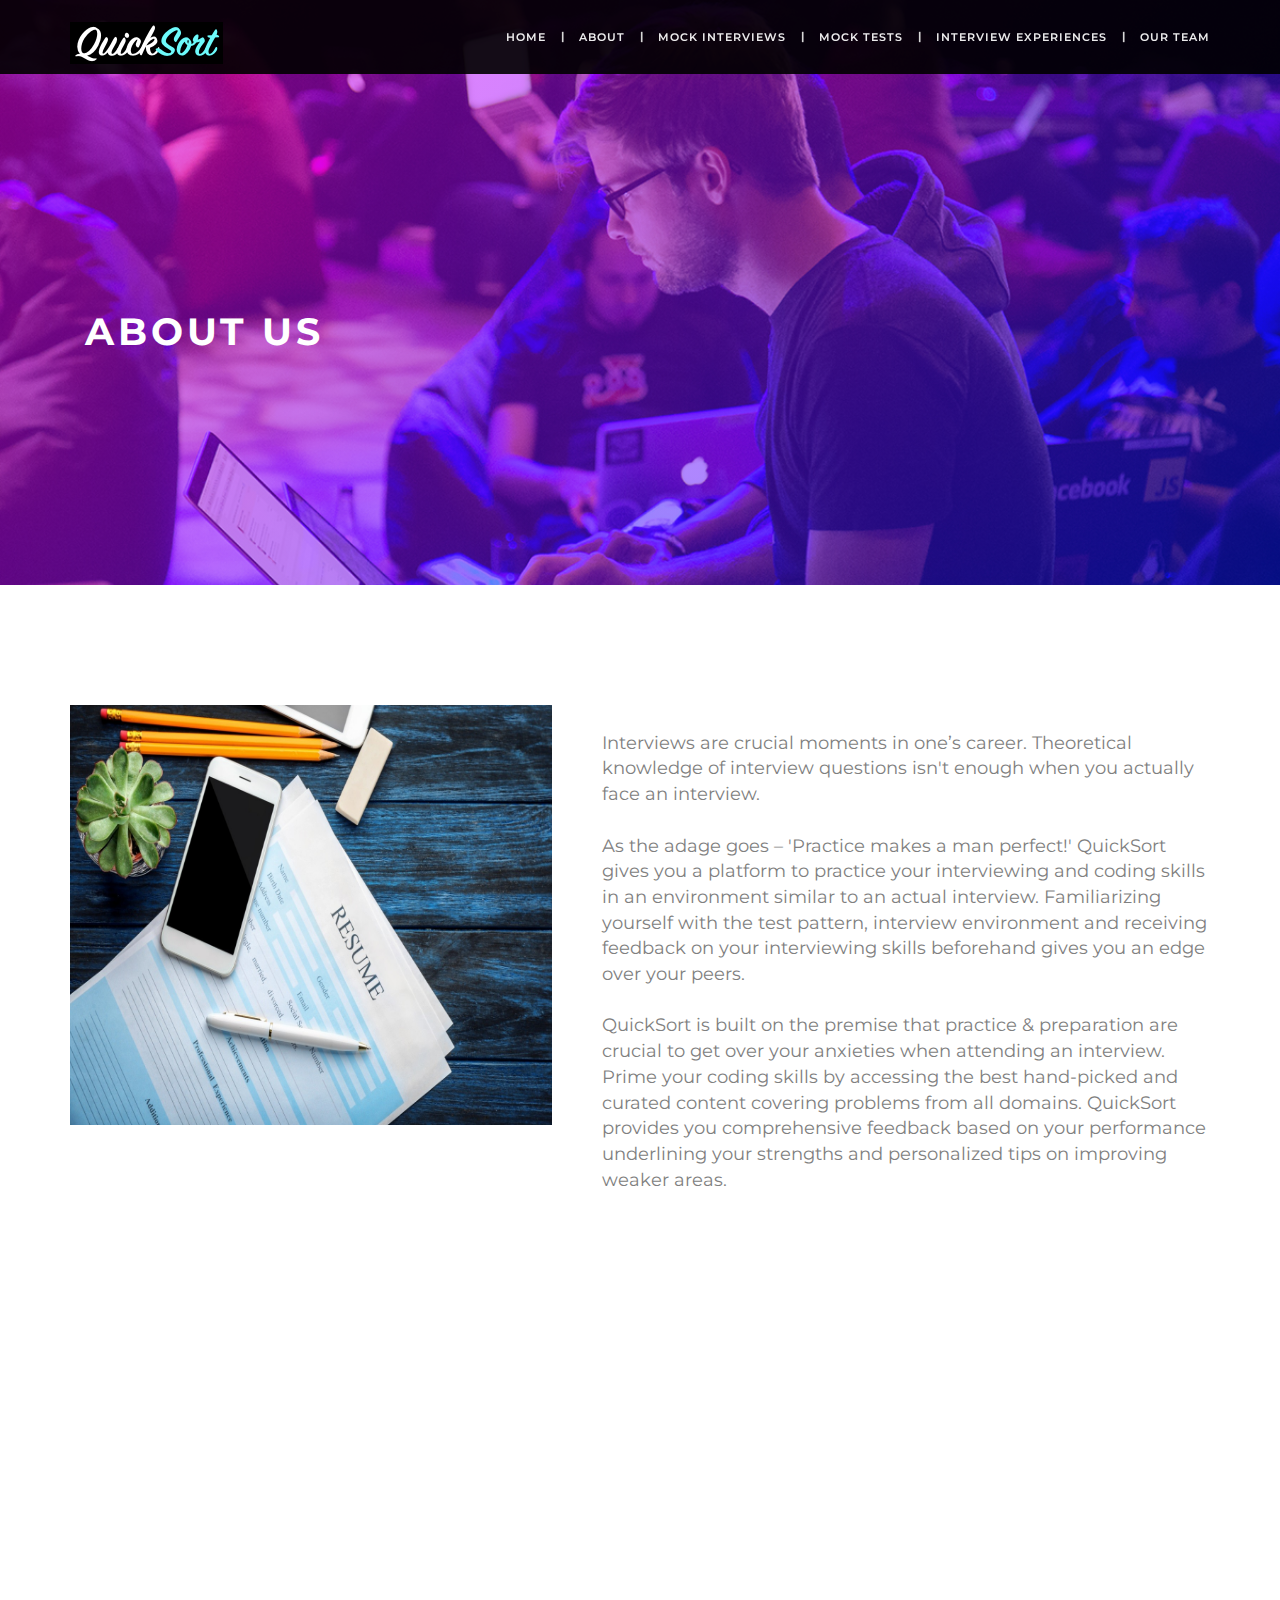
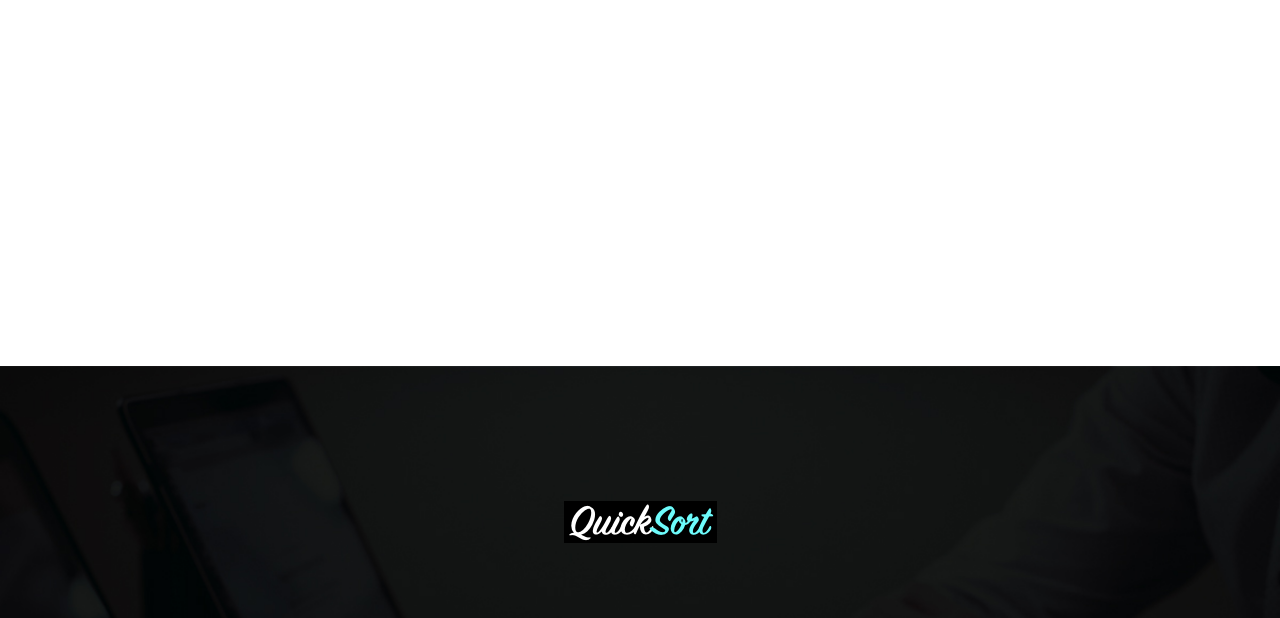
<file: about.html>
<!DOCTYPE html>
<html lang="en">
  <head>
   <!-- Meta Tags -->
    <meta charset="utf-8">
    <meta http-equiv="X-UA-Compatible" content="IE=edge">
    <meta name="description" content="ostacor">
    <meta name="keywords" content="HTML,CSS,JavaScript,jquery">
    <meta name="author" content="">
    <meta name="viewport" content="width=device-width, initial-scale=1">
         
          <title>QuickSort</title>
          <!-- bootstrap -->
          <link href="css/bootstrap.min.css" rel="stylesheet">
          <!-- Custom CSS: custom Styles -->
          <link href="css/animate.css" rel="stylesheet">
          <link href="css/viewbox.css" rel="stylesheet">
          <link href="css/main.css" rel="stylesheet">
<style>
.banner {
    display: flex;
    align-items: center;
    height: 65vh;
    color: #fff;
    position: relative;
    text-transform: uppercase;
    background-position: top;
    background-size: cover;
    background-repeat: no-repeat;
    background-image: url('images/Portfolio-2.jpg');
}
.banner  h1 {
    text-align: left;
}
footer {background-image: url("images/banner-customers.jpg");background-repeat: no-repeat;background-size: cover;background-position: top;}
</style>
          
          <!-- Google Font and font-awesome -->
          <link href="https://cdnjs.cloudflare.com/ajax/libs/font-awesome/4.7.0/css/font-awesome.css" rel="stylesheet">
          <link href="https://fonts.googleapis.com/css?family=Montserrat:100,100i,200,300,400,400i,500,500i,600,700,900" rel="stylesheet">
                
          <!-- HTML5 shim and Respond.js for IE8 support of HTML5 elements and media queries -->
          <!-- WARNING: Respond.js doesn't work if you view the page via file:// -->
          <!--[if lt IE 9]>
           
            <script src="https://oss.maxcdn.com/html5shiv/3.7.3/html5shiv.min.js"></script>
            <script src="https://oss.maxcdn.com/respond/1.4.2/respond.min.js"></script>
          <![endif]-->
  </head>
  
<!-- Body Start-->
<body>
<!-- Navbar Start-->
    <!-- Navigation -->
    <nav class="navbar navbar-inverse navbar-fixed-top">
        <div class="container">
            <!-- Brand -->
            <div class="navbar-header">
                <button type="button" class="navbar-toggle collapsed" data-toggle="collapse" data-target="#navbar-collapse" aria-expanded="false">
                    <span class="sr-only">Toggle navigation</span>
                    <span class="icon-bar"></span>
                    <span class="icon-bar"></span>
                    <span class="icon-bar"></span>
                </button>
                <a class="navbar-brand" href="index.html"><img src="images/logo.png" alt="logo"></a>
            </div>
            <div class="collapse navbar-collapse" id="navbar-collapse">
                <!-- Nav links -->
                <ul class="nav navbar-nav navbar-right">
                   <li><a href="index.html">Home</a></li>
                   <li class="hidden-xs">|</li>
                   <li><a href="about.html">About</a></li>
                   <li class="hidden-xs">|</li>
                   <li><a href="services.html">Mock Interviews</a></li>
                   <li class="hidden-xs">|</li>
                   <li><a href="portfolio.html">Mock Tests</a></li>
                   <li class="hidden-xs">|</li>
                   <li><a href="blog.html">Interview Experiences</a></li>
                   <li class="hidden-xs">|</li>
                   <li><a href="team.html">Our Team</a></li>
                </ul>
            </div>
        </div>
    </nav>
<!-- Navbar Ended-->

<!-- Jumbotron Start-->
<div class="text-center banner">
   <div class="gradient"></div>
    <div class="container">
       <div class="row">
           <div class="col-md-10">
                <h1 data-aos="fade-left" data-aos-easing="linear" data-aos-duration="800">About us</h1>
           </div>
       </div>
    </div>
</div>
<!-- Jumbotron Ended-->

<div id="about-us">
  <div class="container">
     <div class="row" style="margin-right: 0; margin-left: 0;" data-aos="fade-up" data-aos-duration="1000">
   
     <img src="images/about.jpg" alt="About" class="image">
     
     <h style="font-size: 18px;color: grey;"><br>Interviews are crucial moments in one’s career. Theoretical knowledge of interview questions isn't enough when you actually face an interview.  <br><br>
     
    As the adage goes – 'Practice makes a man perfect!' QuickSort gives you a platform to practice your interviewing and coding skills in an environment similar to an actual interview. Familiarizing yourself with the test pattern, interview environment and receiving feedback on your interviewing skills beforehand gives you an edge over your peers.<br><br>
     
    QuickSort is built on the premise that practice & preparation are crucial to get over your anxieties when attending an interview. Prime your coding skills by accessing the best hand-picked and curated content covering problems from all domains. QuickSort provides you comprehensive feedback based on your performance underlining your strengths and personalized tips on improving weaker areas.</h>

    
     
     <div class="text-center pipeline">
      
              <img src="images/pipeline.jpg" alt="Pipeline" style="width:100%;" data-aos="fade-up" data-aos-duration="800">
            </div></div>
  </div>
</div>


        


<!-- Footer section Start -->
<footer>
    <!-- container Start-->
    <div class="container">
       <div class="row" data-aos="fade-up" data-aos-anchor-placement="bottom-bottom" data-aos-duration="1000">
           <ul>
               <li><a href="index.html">Home </a></li><li class="semicolon">|</li>
               <li><a href="about.html">About</a></li><li class="semicolon">|</li>
               <li><a href="services.html">Mock Interviews</a></li><li class="semicolon">|</li>
               <li><a href="portfolio.html">Mock Tests</a></li><li class="semicolon">|</li>
               <li><a href="blog.html">Interview Experiences</a></li><li class="semicolon">|</li>
               <li><a href="team.html">Our Team</a></li><li class="semicolon"></li>
            </ul>
       </div>
       <div class="footer-logo">
              <a href="index.html"><img src="images/logo.png" alt="footer-logo"></a>
       </div>
    </div>
    <!-- container Ended-->
</footer>
<!-- Footer section Ended --> 



<div class='scrolltop'>
    <div class='scroll icon'><i class="fa fa-4x fa-angle-up"></i></div>
</div>
   
    <!-- jQuery (necessary for Bootstrap's JavaScript plugins) -->
    <script src="https://ajax.googleapis.com/ajax/libs/jquery/1.11.3/jquery.min.js"></script>
    <!-- Include all compiled plugins (below), or include individual files as needed -->
    <script src="js/animate.js"></script>
    <script src="js/bootstrap.min.js"></script>
    <script src="js/jquery.viewbox.min.js"></script>
    <script src="js/custom.js"></script>

    </body>
  <!-- Body Ended -->
</html>
</file>
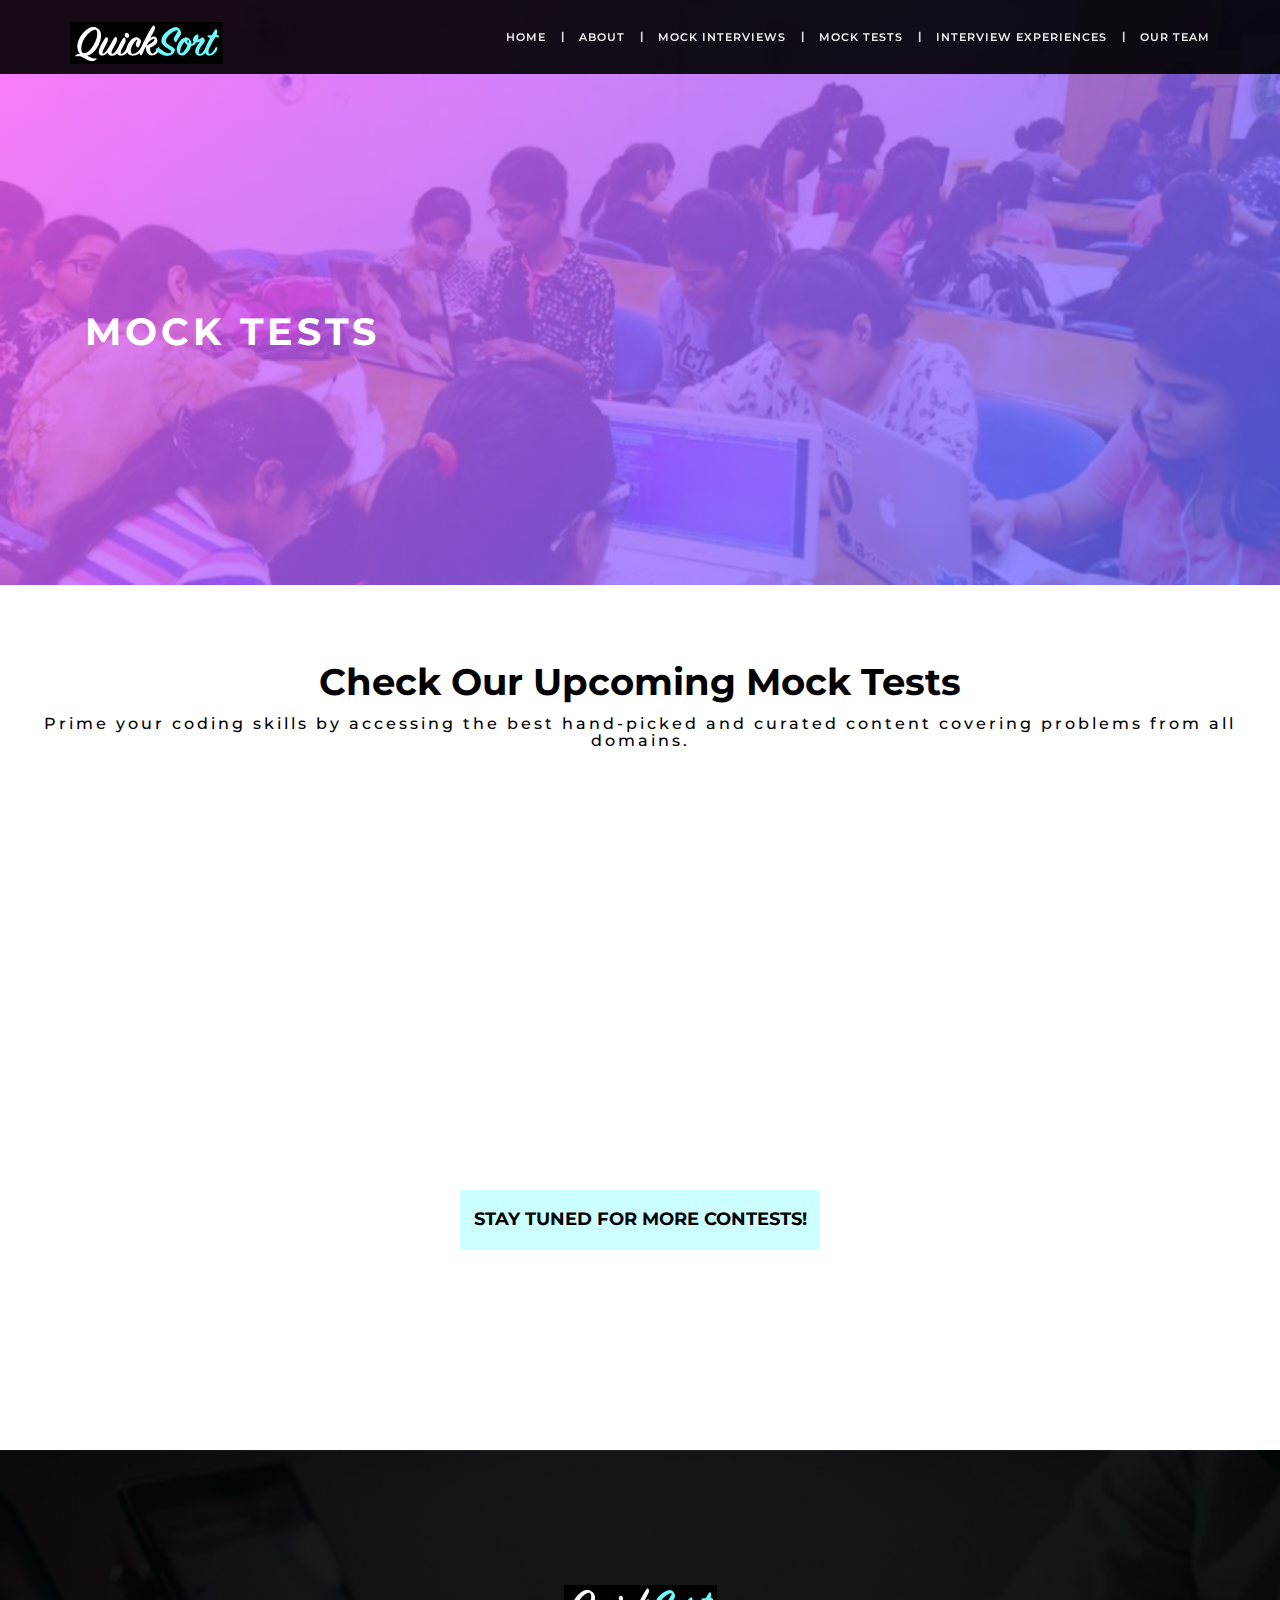
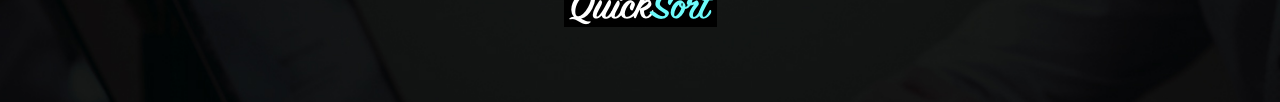
<file: portfolio.html>
<!DOCTYPE html>
<html lang="en">
  <head>
   <!-- Meta Tags -->
    <meta charset="utf-8">
    <meta http-equiv="X-UA-Compatible" content="IE=edge">
    <meta name="description" content="ostacor">
    <meta name="keywords" content="HTML,CSS,JavaScript,jquery">
    <meta name="author" content="">
    <meta name="viewport" content="width=device-width, initial-scale=1">
         
          <title>QuickSort</title>
          <!-- bootstrap -->
          <link href="css/bootstrap.min.css" rel="stylesheet">
          <!-- Custom CSS: custom Styles -->
          <link href="css/animate.css" rel="stylesheet">
          <link href="css/viewbox.css" rel="stylesheet">
          <link href="css/main.css" rel="stylesheet">
<style>
.banner {
    display: flex;
    align-items: center;
    height: 65vh;
    color: #fff;
    position: relative;
    text-transform: uppercase;
    background-position: top;
    background-size: cover;
    background-repeat: no-repeat;
    background-image: url('images/banner.jpg');
}
.banner  h1 {
    text-align: left;
}
footer {background-image: url("images/banner-customers.jpg");background-repeat: no-repeat;background-size: cover;background-position: top;}
</style>
          
          <!-- Google Font and font-awesome -->
          <link href="https://cdnjs.cloudflare.com/ajax/libs/font-awesome/4.7.0/css/font-awesome.css" rel="stylesheet">
          <link href="https://fonts.googleapis.com/css?family=Montserrat:100,100i,200,300,400,400i,500,500i,600,700,900" rel="stylesheet">
                
          <!-- HTML5 shim and Respond.js for IE8 support of HTML5 elements and media queries -->
          <!-- WARNING: Respond.js doesn't work if you view the page via file:// -->
          <!--[if lt IE 9]>
           
            <script src="https://oss.maxcdn.com/html5shiv/3.7.3/html5shiv.min.js"></script>
            <script src="https://oss.maxcdn.com/respond/1.4.2/respond.min.js"></script>
          <![endif]-->
  </head>
  
<!-- Body Start-->
<body>
<!-- Navbar Start-->
    <!-- Navigation -->
    <nav class="navbar navbar-inverse navbar-fixed-top">
        <div class="container">
            <!-- Brand -->
            <div class="navbar-header">
                <button type="button" class="navbar-toggle collapsed" data-toggle="collapse" data-target="#navbar-collapse" aria-expanded="false">
                    <span class="sr-only">Toggle navigation</span>
                    <span class="icon-bar"></span>
                    <span class="icon-bar"></span>
                    <span class="icon-bar"></span>
                </button>
                <a class="navbar-brand" href="index.html"><img src="images/logo.png" alt="logo"></a>
            </div>
            <div class="collapse navbar-collapse" id="navbar-collapse">
                <!-- Nav links -->
                <ul class="nav navbar-nav navbar-right">
                   <li><a href="index.html">Home</a></li>
                   <li class="hidden-xs">|</li>
                   <li><a href="about.html">About</a></li>
                   <li class="hidden-xs">|</li>
                   <li><a href="services.html">Mock Interviews</a></li>
                   <li class="hidden-xs">|</li>
                   <li><a href="portfolio.html">Mock Tests</a></li>
                   <li class="hidden-xs">|</li>
                   <li><a href="blog.html">Interview Experiences</a></li>
                   <li class="hidden-xs">|</li>
                   <li><a href="team.html">Our Team</a></li>
                </ul>
            </div>
        </div>
    </nav>
<!-- Navbar Ended-->

<!-- Jumbotron Start-->
<div class="text-center banner">
   <div class="gradient"></div>
    <div class="container">
       <div class="row">
           <div class="col-md-12">
                <h1 data-aos="fade-left" data-aos-easing="linear" data-aos-duration="800">Mock Tests</h1>
           </div>
       </div>
    </div>
</div>
<!-- Jumbotron Ended-->

<!-- portfolio section Start -->
<!-- Services Start-->
<section class="services">
	<div class="container-fluid">
       <h3>Check Our Upcoming Mock Tests</h3>
       <h4>Prime your coding skills by accessing the best hand-picked and curated content covering problems from all domains.</h4>
			<div class="row" data-aos="fade-right" data-aos-anchor-placement="bottom-bottom" data-aos-duration="1000">
				<div class="col-xs-12 col-sm-6 col-md-3">
					<a href="images/contest1.jpg" class="thumbnail">
						<img src="images/contest1.jpg" alt="">
				         <div class="overlay">
                           <span>Get a chance to compete, win and showcase your coding skills!</span>
                         </div>
					</a>
				</div>
				<div class="col-xs-12 col-sm-6 col-md-3">
					<a href="images/contest4.jpg" class="thumbnail">
						<img src="images/contest4.jpg" alt="">
				         <div class="overlay">
                  <span>A doorstep to land as a Step-Intern at Microsoft!</span>
                         </div>
					</a>
				</div>
				<div class="col-xs-12 col-sm-6 col-md-3">
					<a href="images/contest6.jpg" class="thumbnail">
						<img src="images/contest6.jpg" alt="">
				         <div class="overlay">
                           <span>Jumpstart your tech career with Intuit Mentorship Program!</span>
                         </div>
					</a>
				</div>
				<div class="col-xs-12 col-sm-6 col-md-3">
					<a href="images/contest2.jpg" class="thumbnail">
						<img src="images/contest2.jpg" alt="">
				         <div class="overlay">
                           <span>Brush up your coding skills with QuickSort's monthly contests</span>
                         </div>
					</a>
				</div>
			</div>
    <div class="load-more">
        <button class="btn btn-default">Stay tuned for more contests!</button>
    </div>
      </div>
</section>
<!-- Services Ended-->
<!-- portfolio section Ended -->
<!-- Footer section Start -->
<footer>
    <!-- container Start-->
    <div class="container">
       <div class="row" data-aos="fade-up" data-aos-anchor-placement="bottom-bottom" data-aos-duration="1000">
           <ul>
               <li><a href="index.html">Home </a></li><li class="semicolon">|</li>
               <li><a href="about.html">About</a></li><li class="semicolon">|</li>
               <li><a href="services.html">Mock Interviews</a></li><li class="semicolon">|</li>
               <li><a href="portfolio.html">Mock Tests</a></li><li class="semicolon">|</li>
               <li><a href="blog.html">Interview Experiences</a></li><li class="semicolon">|</li>
               <li><a href="team.html">Our Team</a></li><li class="semicolon"></li>
            </ul>
       </div>
       <div class="footer-logo">
              <a href="index.html"><img src="images/logo.png" alt="footer-logo"></a>
       </div>
    </div>
    <!-- container Ended-->
</footer>
<!-- Footer section Ended -->  

<div class='scrolltop'>
    <div class='scroll icon'><i class="fa fa-4x fa-angle-up"></i></div>
</div>
   
    <!-- jQuery (necessary for Bootstrap's JavaScript plugins) -->
    <script src="https://ajax.googleapis.com/ajax/libs/jquery/1.11.3/jquery.min.js"></script>
    <!-- Include all compiled plugins (below), or include individual files as needed -->
    <script src="js/animate.js"></script>
    <script src="js/bootstrap.min.js"></script>
    <script src="js/jquery.viewbox.min.js"></script>
    <script src="js/custom.js"></script>

    </body>
  <!-- Body Ended -->
</html>
</file>
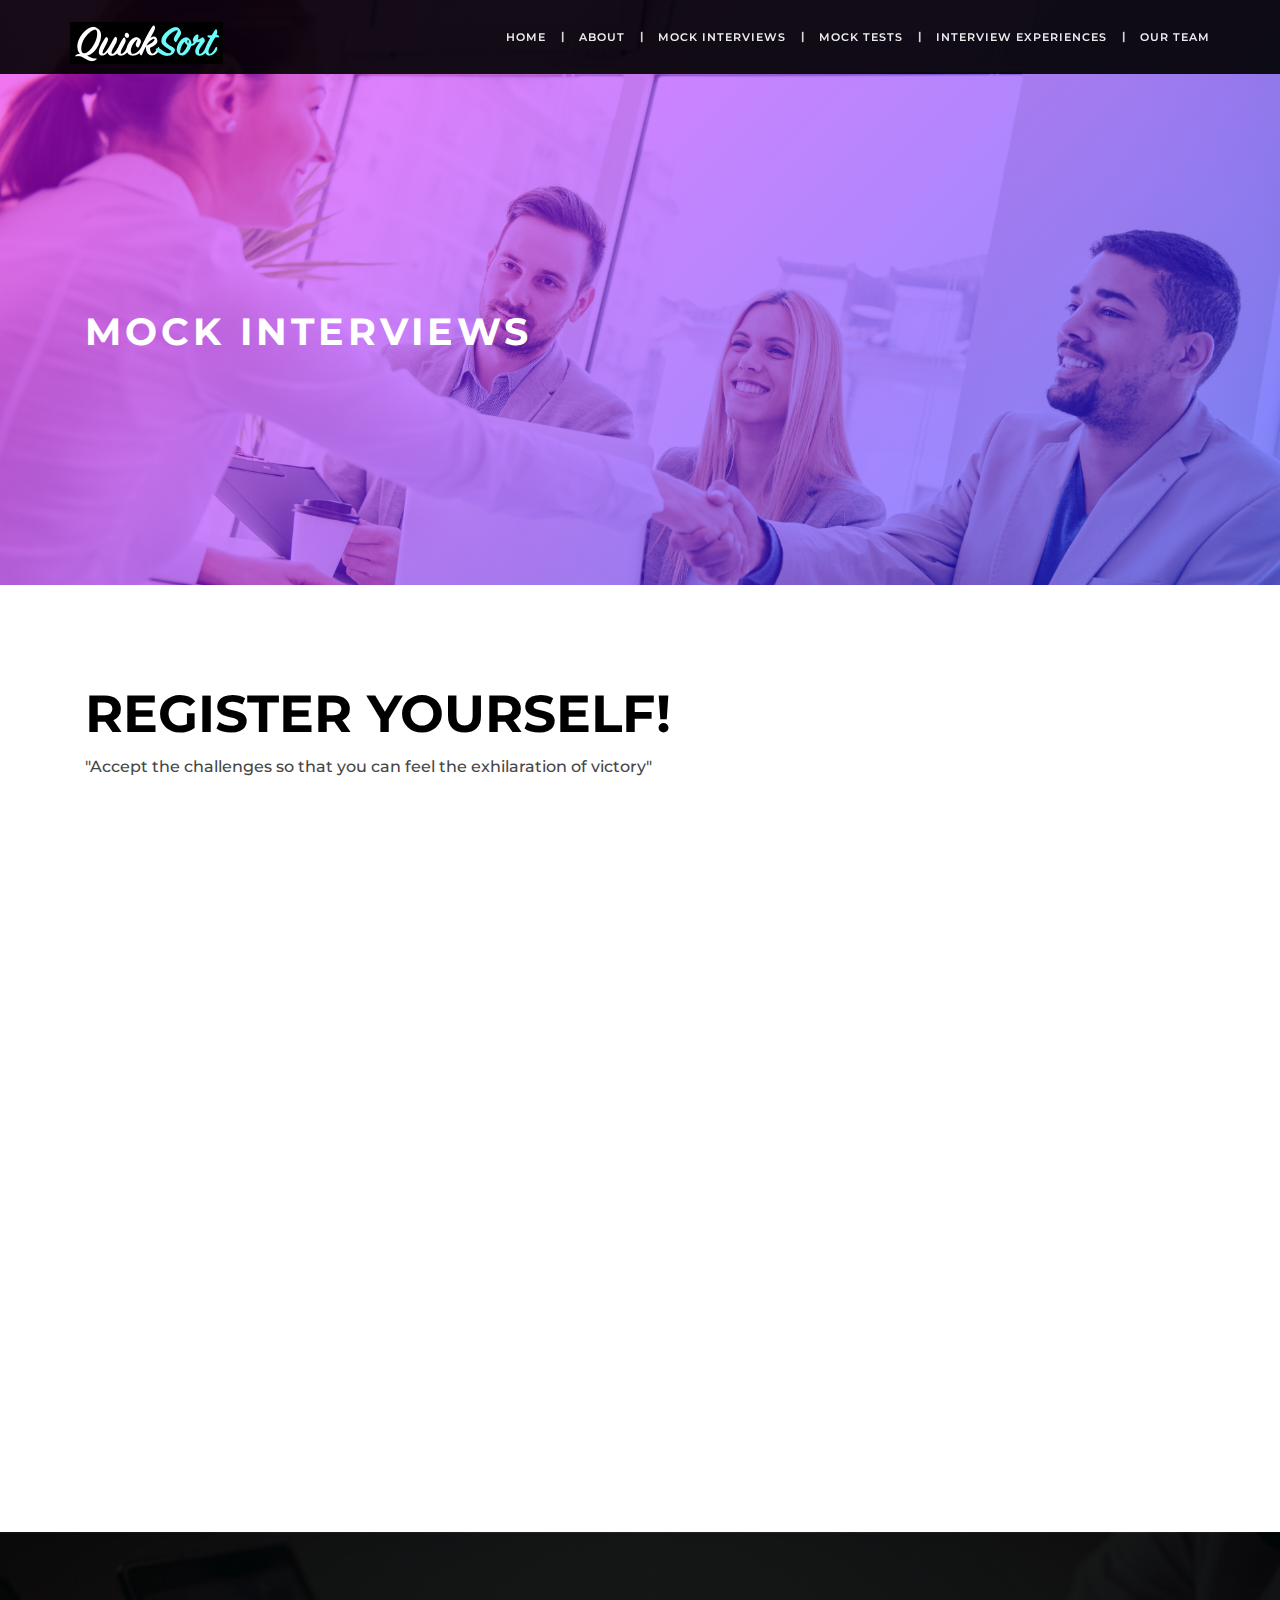
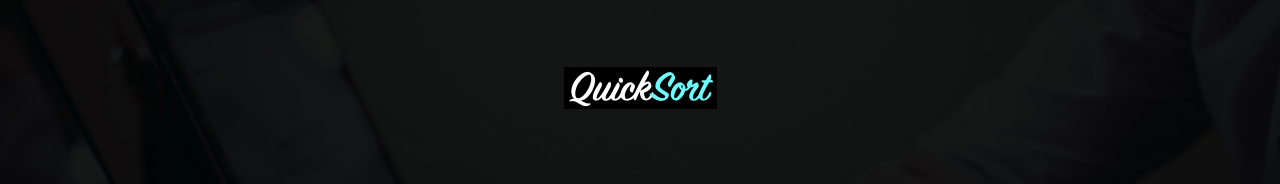
<file: services.html>
<!DOCTYPE html>
<html lang="en">
  <head>
   <!-- Meta Tags -->
    <meta charset="utf-8">
    <meta http-equiv="X-UA-Compatible" content="IE=edge">
    <meta name="description" content="ostacor">
    <meta name="keywords" content="HTML,CSS,JavaScript,jquery">
    <meta name="author" content="">
    <meta name="viewport" content="width=device-width, initial-scale=1">
         
          <title>QuickSort</title>
          <!-- bootstrap -->
          <link href="css/bootstrap.min.css" rel="stylesheet">
          <!-- Custom CSS: custom Styles -->
          <link href="css/animate.css" rel="stylesheet">
          <link href="css/viewbox.css" rel="stylesheet">
          <link href="css/main.css" rel="stylesheet">
<style>
.banner {
    display: flex;
    align-items: center;
    height: 65vh;
    color: #fff;
    position: relative;
    text-transform: uppercase;
    background-position: top;
    background-size: cover;
    background-repeat: no-repeat;
    background-image: url('images/Portfolio-6.jpg');
}
.banner  h1 {
    text-align: left;
}
footer {background-image: url("images/banner-customers.jpg");background-repeat: no-repeat;background-size: cover;background-position: top;}
</style>
          
          <!-- Google Font and font-awesome -->
          <link href="https://cdnjs.cloudflare.com/ajax/libs/font-awesome/4.7.0/css/font-awesome.css" rel="stylesheet">
          <link href="https://fonts.googleapis.com/css?family=Montserrat:100,100i,200,300,400,400i,500,500i,600,700,900" rel="stylesheet">
                
          <!-- HTML5 shim and Respond.js for IE8 support of HTML5 elements and media queries -->
          <!-- WARNING: Respond.js doesn't work if you view the page via file:// -->
          <!--[if lt IE 9]>
           
            <script src="https://oss.maxcdn.com/html5shiv/3.7.3/html5shiv.min.js"></script>
            <script src="https://oss.maxcdn.com/respond/1.4.2/respond.min.js"></script>
          <![endif]-->
  </head>
  
<!-- Body Start-->
<body>
<!-- Navbar Start-->
    <!-- Navigation -->
    <nav class="navbar navbar-inverse navbar-fixed-top">
        <div class="container">
            <!-- Brand -->
            <div class="navbar-header">
                <button type="button" class="navbar-toggle collapsed" data-toggle="collapse" data-target="#navbar-collapse" aria-expanded="false">
                    <span class="sr-only">Toggle navigation</span>
                    <span class="icon-bar"></span>
                    <span class="icon-bar"></span>
                    <span class="icon-bar"></span>
                </button>
                <a class="navbar-brand" href="index.html"><img src="images/logo.png" alt="logo"></a>
            </div>
            <div class="collapse navbar-collapse" id="navbar-collapse">
                <!-- Nav links -->
                <ul class="nav navbar-nav navbar-right">
                   <li><a href="index.html">Home</a></li>
                   <li class="hidden-xs">|</li>
                   <li><a href="about.html">About</a></li>
                   <li class="hidden-xs">|</li>
                   <li><a href="services.html">Mock Interviews</a></li>
                   <li class="hidden-xs">|</li>
                   <li><a href="portfolio.html">Mock Tests</a></li>
                   <li class="hidden-xs">|</li>
                   <li><a href="blog.html">Interview Experiences</a></li>
                   <li class="hidden-xs">|</li>
                   <li><a href="team.html">Our Team</a></li>
                   <li class="hidden-xs"></li>
                </ul>
            </div>
        </div>
    </nav>
<!-- Navbar Ended-->
<!-- Jumbotron Start-->
<div class="text-center banner">
   <div class="gradient"></div>
    <div class="container">
       <div class="row">
           <div class="col-md-12">
                <h1 data-aos="fade-left" data-aos-easing="linear" data-aos-duration="1500">Mock Interviews</h1>
           </div>
       </div>
    </div>
</div>
<!-- Jumbotron Ended-->

<!-- services section Start -->
<section id="services">
<div class="container">
  <div class="part-1">
   <div class="row">
       <div class="col-md-12 heading">
          <h3>Register yourself!</h3>
          <h4>"Accept the challenges so that you can feel the exhilaration of victory"</h4>
       </div>
   </div>
    <div class="row" data-aos="fade-up" data-aos-duration="2000">
        <div class="col-md-5">
            <figure>
              <img src="images/laptop.jpg" alt="Web Design" width="100%">
            </figure>
        </div>
        <div class="col-md-7">
          <iframe src="https://docs.google.com/forms/d/e/1FAIpQLSf5ZokuHcjyX3iP8qammjmOC1B6DnaTIyiJbX15EriozAR4lQ/viewform?embedded=true" width="700" height="520" frameborder="0" marginheight="0" marginwidth="0">Loading…</iframe>
        </div>
    </div>
    </div>

  <div class="part-2">
   <div class="row">
      
   </div>
    <div class="row" data-aos="fade-up" data-aos-duration="2000">
        
       
    </div>
    </div>
  <div class="part-2">
   <div class="row">
      
    <div class="row" data-aos="fade-up" data-aos-duration="2000">
        <div class="col-md-5">
          
    </div>
</div>
</div>
</section>
<!-- services section Ended -->
<!-- Footer section Start -->
<footer>
    <!-- container Start-->
    <div class="container">
       <div class="row" data-aos="fade-up" data-aos-anchor-placement="bottom-bottom" data-aos-duration="1000">
           <ul>
               <li><a href="index.html">Home </a></li><li class="semicolon">|</li>
               <li><a href="about.html">About</a></li><li class="semicolon">|</li>
               <li><a href="services.html">Mock Interviews</a></li><li class="semicolon">|</li>
               <li><a href="portfolio.html">Mock Tests</a></li><li class="semicolon">|</li>
               <li><a href="blog.html">Interview Experiences</a></li><li class="semicolon">|</li>
               <li><a href="team.html">Our Team</a></li><li class="semicolon"></li>
            </ul>
       </div>
       <div class="footer-logo">
              <a href="index.html"><img src="images/logo.png" alt="footer-logo"></a>
       </div>
    </div>
    <!-- container Ended-->
</footer>
<!-- Footer section Ended --> 

<div class='scrolltop'>
    <div class='scroll icon'><i class="fa fa-4x fa-angle-up"></i></div>
</div>
   
    <!-- jQuery (necessary for Bootstrap's JavaScript plugins) -->
    <script src="https://ajax.googleapis.com/ajax/libs/jquery/1.11.3/jquery.min.js"></script>
    <!-- Include all compiled plugins (below), or include individual files as needed -->
    <script src="js/animate.js"></script>
    <script src="js/bootstrap.min.js"></script>
    <script src="js/jquery.viewbox.min.js"></script>
    <script src="js/custom.js"></script>

    </body>
  <!-- Body Ended -->
</html>
</file>
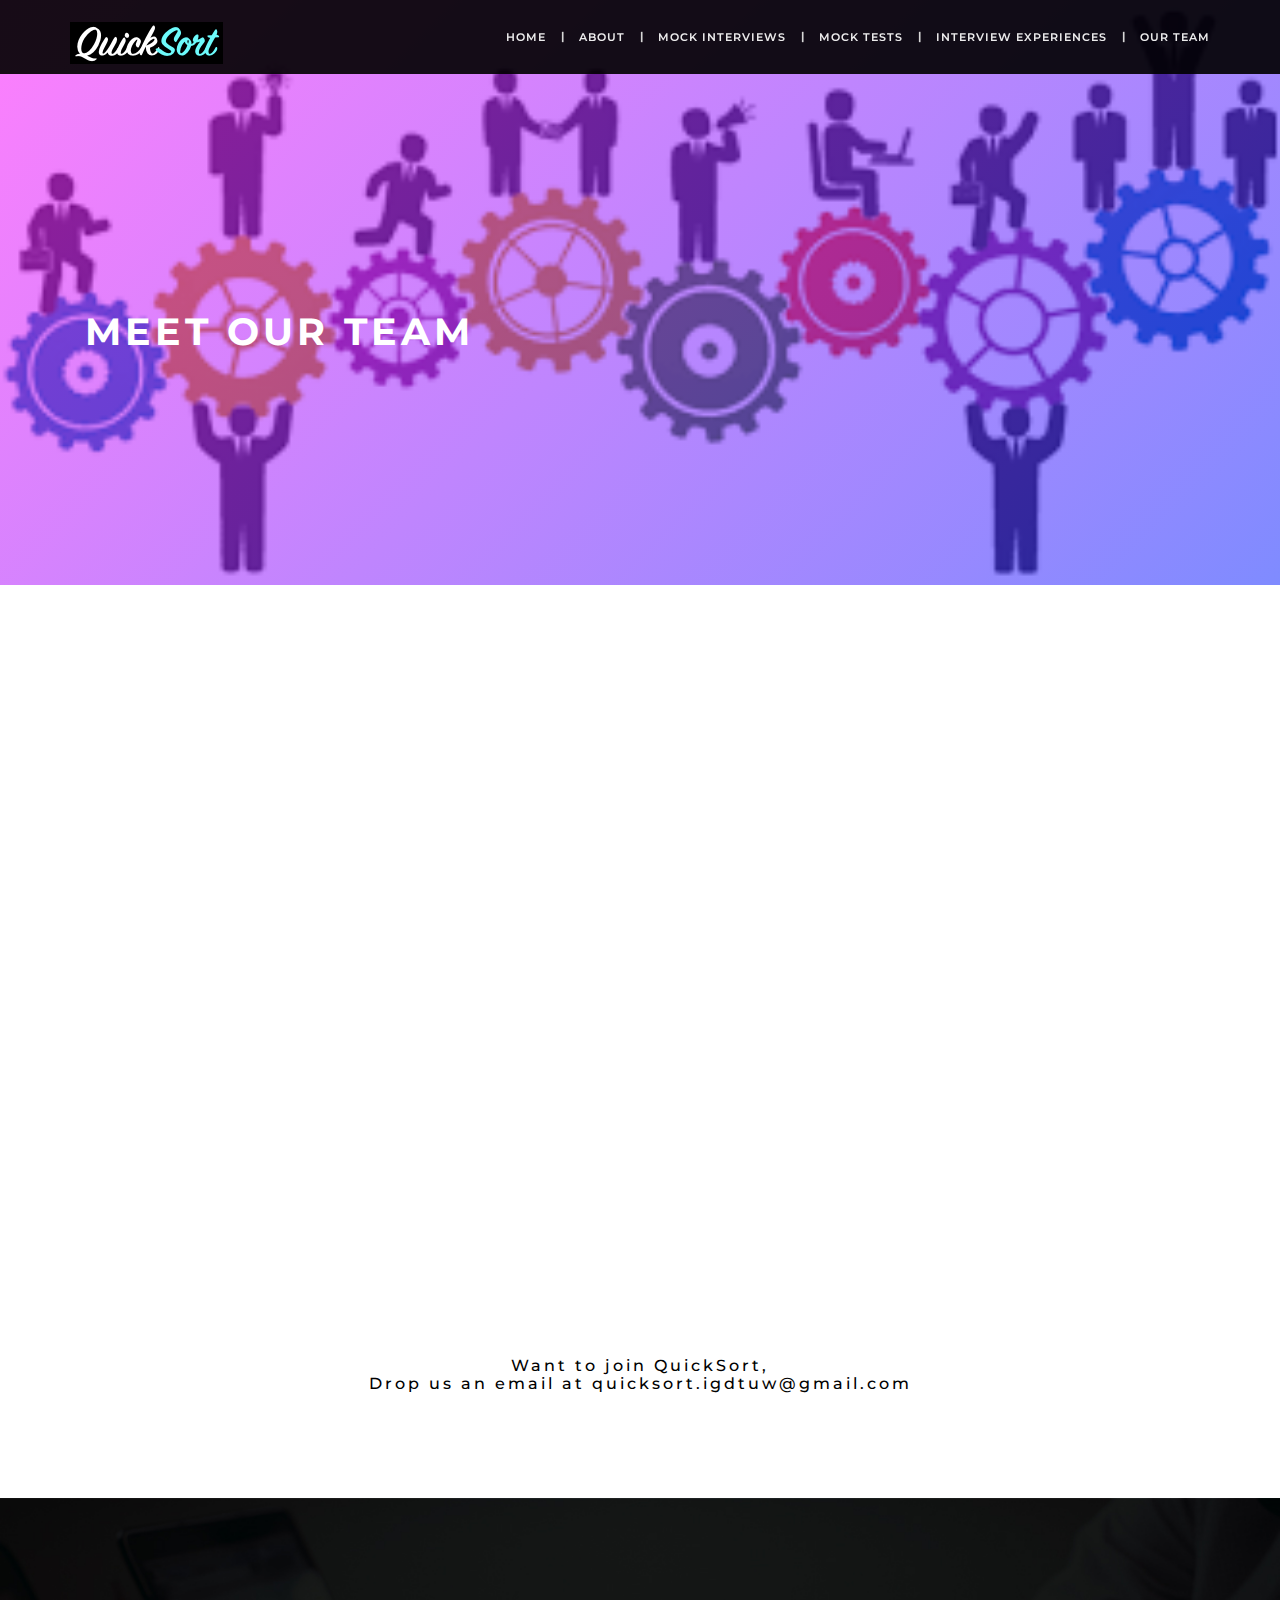
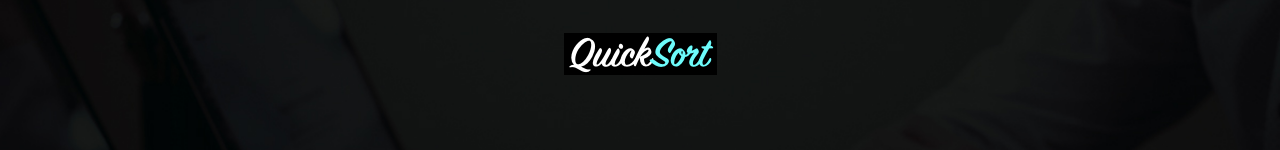
<file: team.html>
<!DOCTYPE html>
<html lang="en">
  <head>
   <!-- Meta Tags -->
    <meta charset="utf-8">
    <meta http-equiv="X-UA-Compatible" content="IE=edge">
    <meta name="description" content="ostacor">
    <meta name="keywords" content="HTML,CSS,JavaScript,jquery">
    <meta name="author" content="">
    <meta name="viewport" content="width=device-width, initial-scale=1">
         
          <title>QuickSort</title>
          <!-- bootstrap -->
          <link href="css/bootstrap.min.css" rel="stylesheet">
          <!-- Custom CSS: custom Styles -->
          <link href="css/animate.css" rel="stylesheet">
          <link href="css/viewbox.css" rel="stylesheet">
          <link href="css/main.css" rel="stylesheet">
<style>
.banner {
    display: flex;
    align-items: center;
    height: 65vh;
    color: #fff;
    position: relative;
    text-transform: uppercase;
    background-position: top;
    background-size: cover;
    background-repeat: no-repeat;
    background-image: url('images/back.jpg');
}
.banner  h1 {
    text-align: left;
}
footer {background-image: url("images/banner-customers.jpg");background-repeat: no-repeat;background-size: cover;background-position: top;}
</style>
          
          <!-- Google Font and font-awesome -->
          <link href="https://cdnjs.cloudflare.com/ajax/libs/font-awesome/4.7.0/css/font-awesome.css" rel="stylesheet">
          <link href="https://fonts.googleapis.com/css?family=Montserrat:100,100i,200,300,400,400i,500,500i,600,700,900" rel="stylesheet">
                
          <!-- HTML5 shim and Respond.js for IE8 support of HTML5 elements and media queries -->
          <!-- WARNING: Respond.js doesn't work if you view the page via file:// -->
          <!--[if lt IE 9]>
           
            <script src="https://oss.maxcdn.com/html5shiv/3.7.3/html5shiv.min.js"></script>
            <script src="https://oss.maxcdn.com/respond/1.4.2/respond.min.js"></script>
          <![endif]-->
  </head>
  
<!-- Body Start-->
<body>
<!-- Navbar Start-->
    <!-- Navigation -->
    <nav class="navbar navbar-inverse navbar-fixed-top">
        <div class="container">
            <!-- Brand -->
            <div class="navbar-header">
                <button type="button" class="navbar-toggle collapsed" data-toggle="collapse" data-target="#navbar-collapse" aria-expanded="false">
                    <span class="sr-only">Toggle navigation</span>
                    <span class="icon-bar"></span>
                    <span class="icon-bar"></span>
                    <span class="icon-bar"></span>
                </button>
                <a class="navbar-brand" href="index.html"><img src="images/logo.png" alt="logo"></a>
            </div>
            <div class="collapse navbar-collapse" id="navbar-collapse">
                <!-- Nav links -->
                <ul class="nav navbar-nav navbar-right">
                   <li><a href="index.html">Home</a></li>
                   <li class="hidden-xs">|</li>
                   <li><a href="about.html">About</a></li>
                   <li class="hidden-xs">|</li>
                   <li><a href="services.html">Mock Interviews</a></li>
                   <li class="hidden-xs">|</li>
                   <li><a href="portfolio.html">Mock Tests</a></li>
                   <li class="hidden-xs">|</li>
                   <li><a href="blog.html">Interview Experiences</a></li>
                   <li class="hidden-xs">|</li>
                   <li><a href="team.html">Our Team</a></li>
                   <li class="hidden-xs"></li>
                </ul>
            </div>
        </div>
    </nav>
<!-- Navbar Ended-->
<!-- Jumbotron Start-->
<div class="text-center banner">
   <div class="gradient"></div>
    <div class="container">
       <div class="row">
           <div class="col-md-12">
                <h1 data-aos="fade-left" data-aos-easing="linear" data-aos-duration="1500">Meet Our Team</h1>
           </div>
       </div>
    </div>
</div>
<!-- Jumbotron Ended-->
<section class="services">
  <div class="container-fluid">
      <div class="row" data-aos="fade-right" data-aos-anchor-placement="bottom-bottom" data-aos-duration="1000" position="absolute" left="30px">
        <div class="col-xs-12 col-sm-6 col-md-3">
          
        </div>

        <div class="col-xs-12 col-sm-6 col-md-3">
          <a href="images/ish.jpg" class="thumbnail">
            <img src="images/ish.jpg" alt="">
                 <div class="overlay">
                           <span> &nbsp &nbsp &nbsp &nbsp &nbsp &nbsp &nbsp &nbsp &nbsp Ishani Pandey<br>&nbsp &nbsp &nbsp &nbsp &nbsp &nbsp &nbsp &nbsp &nbsp CSE, Final Year</span>
                         </div>
          </a>
        </div>
        <div class="col-xs-12 col-sm-6 col-md-3">
          <a href="images/san.jpg" class="thumbnail">
            <img src="images/san.jpg" alt="">
                 <div class="overlay">
                  <span> &nbsp&nbsp &nbsp &nbsp &nbsp &nbsp Sanjana Goel<br> &nbsp &nbsp &nbsp &nbsp &nbsp &nbsp CSE, Pre-Final Year</span>
                         </div>
          </a>
        </div>
        <div class="col-xs-12 col-sm-6 col-md-3">
          
        </div>
      </div>



      <div class="row" data-aos="fade-right" data-aos-anchor-placement="bottom-bottom" data-aos-duration="1000">
        <div class="col-xs-12 col-sm-6 col-md-3">
          <a href="images/ma.jpg" class="thumbnail">
            <img src="images/ma.jpg" alt="">
                 <div class="overlay">
                  <span>&nbsp &nbsp &nbsp &nbsp &nbsp &nbsp &nbsp Mansi Kathuria<br> &nbsp &nbsp &nbsp &nbsp &nbsp &nbsp &nbsp CSE, Pre-Final Year</span>
                         </div>
          </a>
        </div> 
        <div class="col-xs-12 col-sm-6 col-md-3">
          <a href="images/anch.jpg" class="thumbnail">
            <img src="images/anch.jpg" alt="">
                 <div class="overlay">
                           <span>&nbsp &nbsp &nbsp &nbsp &nbsp &nbsp &nbsp  Aanchal Agarwal<br>&nbsp &nbsp &nbsp &nbsp &nbsp &nbsp &nbsp &nbsp CSE, Final Year</span>
                         </div>
          </a>
        </div>
        <div class="col-xs-12 col-sm-6 col-md-3">
          <a href="images/pallavi.jpg" class="thumbnail">
            <img src="images/pallavi.jpg" alt="">
                 <div class="overlay">
                           <span>&nbsp &nbsp &nbsp &nbsp &nbsp &nbsp Pallavi Bishnoi<br>&nbsp &nbsp &nbsp &nbsp &nbsp &nbsp CSE, Pre-Final Year</span>
                         </div>
          </a>
        </div>
      </div>
    <div class="load-more">
        <h4><br><br>Want to join QuickSort,<br> Drop us an email at quicksort.igdtuw@gmail.com<br><br><br></h4>
    </div>
      </div>
</section>
<!-- services section Ended -->
<!-- Footer section Start -->
<footer>
    <!-- container Start-->
    <div class="container">
       <div class="row" data-aos="fade-up" data-aos-anchor-placement="bottom-bottom" data-aos-duration="1000">
           <ul>
               <li><a href="index.html">Home </a></li><li class="semicolon">|</li>
               <li><a href="about.html">About</a></li><li class="semicolon">|</li>
               <li><a href="services.html">Mock Interviews</a></li><li class="semicolon">|</li>
               <li><a href="portfolio.html">Mock Tests</a></li><li class="semicolon">|</li>
               <li><a href="blog.html">Interview Experiences</a></li><li class="semicolon">|</li>
               <li><a href="team.html">Our Team</a></li><li class="semicolon"></li>
            </ul>
       </div>
       <div class="footer-logo">
              <a href="index.html"><img src="images/logo.png" alt="footer-logo"></a>
       </div>
    </div>
    <!-- container Ended-->
</footer>
<!-- Footer section Ended --> 

<div class='scrolltop'>
    <div class='scroll icon'><i class="fa fa-4x fa-angle-up"></i></div>
</div>
   
    <!-- jQuery (necessary for Bootstrap's JavaScript plugins) -->
    <script src="https://ajax.googleapis.com/ajax/libs/jquery/1.11.3/jquery.min.js"></script>
    <!-- Include all compiled plugins (below), or include individual files as needed -->
    <script src="js/animate.js"></script>
    <script src="js/bootstrap.min.js"></script>
    <script src="js/jquery.viewbox.min.js"></script>
    <script src="js/custom.js"></script>

    </body>
  <!-- Body Ended -->
</html>
</file>
<file: css/viewbox.css>
.viewbox-container{
	position: fixed;
	top: 0;
	left: 0;
	right: 0;
	bottom: 0;
	background: rgba(0,0,0,.5);
	z-index: 700;
}
.viewbox-body{
	position: absolute;
	top: 50%;
	left: 50%;
	background: #fff;
	-webkit-border-radius: 10px;
	-moz-border-radius: 10px;
	border-radius: 10px;
	-webkit-box-shadow: 0 0 10px rgba(0, 0, 0, 0.6);
	-moz-box-shadow: 0 0 10px rgba(0, 0, 0, 0.6);
	box-shadow: 0 0 10px rgba(0, 0, 0, 0.6);
	overflow: auto;
}
.viewbox-header{
	margin: 10px;
}
.viewbox-content{
	margin: 10px;
	width: 300px;
	height: 300px;
}
.viewbox-footer{
	margin: 10px;
}
.viewbox-content .viewbox-image{
	width: 100%;
	height: 100%;
}

/* buttons */
.viewbox-button-default{
	cursor: pointer;
    height: 64px;
    width: 64px;
}
.viewbox-button-default > svg{
	width: 100%;
	height: 100%;
	background: inherit;
	fill: inherit;
	pointer-events: none;
	transform: translateX(0px);
}
.viewbox-button-default{
	fill: #999;
}
.viewbox-button-default:hover{
    fill: #fff;
}

.viewbox-button-close{
	position:absolute;
	top:10px;
	right: 10px;
	z-index:9;
}
.viewbox-button-next,
.viewbox-button-prev{
	position:absolute;
	top: 50%;
	height: 128px;
    width: 128px;
	margin: -64px 0 0;
	z-index:9;
}
.viewbox-button-next{
	right: 10px;
}
.viewbox-button-prev{
	left: 10px;
}
@media (max-width: 480px) {
	.viewbox-button-close{
		top: 0;
		right: 0;
	}
	.viewbox-button-next,
	.viewbox-button-prev{
		height: 81px;
    	width: 81px;
		margin-top: -40px;
	}
	.viewbox-button-next{
		right:-15px;
	}
	.viewbox-button-prev{
		left:-15px;
	}
}

/* loader */
.viewbox-container .loader{
	widows: 100%;
	position: absolute;
	left: 50%;
	top: 50%;
	margin:-25px 0 0 -25px;
}
.viewbox-container .loader *{
	margin: 0;
	padding: 0;
}
.viewbox-container .loader .spinner{
	width: 50px;
	height: 50px;
	position: relative;
	margin: 0 auto;
}
.viewbox-container .loader .double-bounce1,
.viewbox-container .loader .double-bounce2{
	width: 100%;
	height: 100%;
	border-radius: 50%;
	background-color: #999;
	opacity: 0.6;
	position: absolute;
	top: 0;
	left: 0;
	-webkit-animation: sk-bounce 2.0s infinite ease-in-out;
	animation: sk-bounce 2.0s infinite ease-in-out;
}
.viewbox-container .loader .double-bounce2 {
	-webkit-animation-delay: -1.0s;
	animation-delay: -1.0s;
}
@-webkit-keyframes sk-bounce{
	0%, 100% { -webkit-transform: scale(0.0) }
	50% { -webkit-transform: scale(1.0) }
}

@keyframes sk-bounce{
	0%, 100% { 
		transform: scale(0.0);
		-webkit-transform: scale(0.0);
	} 50% { 
		transform: scale(1.0);
		-webkit-transform: scale(1.0);
	}
}
</file>
<file: css/main.css>
/*=====================================================
       Corporate Agency Website Stylesheet
             Body Core Stylesheet
======================================================*/

* {
    -webkit-box-sizing: border-box;
    -moz-box-sizing: border-box;
    box-sizing: border-box
}

*:before,
*:after {
    -webkit-box-sizing: border-box;
    -moz-box-sizing: border-box;
    box-sizing: border-box
}

body {
    width: 100%;
    height: auto;
    margin: 0px;
    padding: 0px;
    color: black;
    position: relative;
    overflow-x: hidden;
    background-color: white;
    font-family: 'Montserrat', sans-serif;
    position: relative;
    overflow-x: hidden;
}

body,
html {
    height: 100%;
}

.nav .open > a,
.nav .open > a:hover,
.nav .open > a:focus {
    background-color: transparent;
}

.row {
    margin-right: 0;
    margin-left: 0;
}
.btn:focus,
.btn:active {
    outline: none !important;
    box-shadow: none;
}

h1,
h2,
h3,
h4,
h5,
h6,
ul {
    margin: 0px;
    padding: 0px
}

ul {
    list-style-type: none;
    margin: 0;
    padding: 0;
    display: block;
}

li {
    display: list-item;
}

a:hover {
    text-decoration: none;
}

/* scrolltop */

.scrolltop {
    display: none;
    width: 100%;
    margin: 0 auto;
    position: fixed;
    bottom: 20px;
    z-index: 99;
    right: 10px;
}

.scroll {
    position: absolute;
    right: 20px;
    bottom: 20px;
    background: #03b9b3;
    padding: 12px;
    text-align: center;
    margin: 0 0 0 0;
    cursor: pointer;
    transition: 0.5s;
    -moz-transition: 0.5s;
    -webkit-transition: 0.5s;
    -o-transition: 0.5s;
}

.scroll:hover {
    background: #00fff7;
    transition: 0.5s;
    -moz-transition: 0.5s;
    -webkit-transition: 0.5s;
    -o-transition: 0.5s;
}

.scroll:hover .fa {
    padding-top: -10px;
}

.scroll .fa {
    font-size: 30px;
    margin-top: -5px;
    margin-left: 1px;
    transition: 0.5s;
    -moz-transition: 0.5s;
    -webkit-transition: 0.5s;
    -o-transition: 0.5s;
}

/*== Navbar ==*/

.navbar {
    margin: 0;
    border-radius: 0;
}

.navbar-inverse {
    background-color: rgba(0, 0, 0, 0.91);
    border: none;
}

.navbar-brand > img {
    padding: 7px 0;
}

.navbar li {
    line-height: 5.5em;
    color: white;
}

.navbar .hidden-xs {
    font-weight: 700;
    line-height: 72px;
    font-size: 11px;
    color: #d7d7d7;
}

.navbar-inverse .navbar-nav > li > a {
    color: rgba(255, 255, 255, 0.92);
    text-transform: uppercase;
    font-size: 11px;
    font-weight: 600;
    letter-spacing: 1px;
    line-height: 4;
}

.navbar-inverse .navbar-nav > li > a:hover,
.navbar .hidden-xs:hover {
    color: rgb(2, 228, 230);
}

.banner {
    display: flex;
    justify-content: center;
    align-items: center;
    height: 80vh;
    color: #fff;
    padding-top: 90px;
    position: relative;
    text-transform: uppercase;
    background-position: center;
    background-size: cover;
    background-repeat: no-repeat;
    background-image: url('../images/campus.jpg');
}

.banner .gradient {
    background: -moz-linear-gradient(-45deg, rgba(255, 0, 251, 0.5) 0%, rgba(0, 24, 255, 0.5) 100%);
    background: -webkit-linear-gradient(-45deg, rgba(255, 0, 251, 0.5) 0%, rgba(0, 24, 255, 0.5) 100%);
    background: linear-gradient(135deg, rgba(255, 0, 251, 0.5) 0%, rgba(0, 24, 255, 0.5) 100%);
    filter: progid:DXImageTransform.Microsoft.gradient( startColorstr='#80ff00fb', endColorstr='#800018ff', GradientType=1);
    position: absolute;
    width: 100%;
    height: 100%;
    top: 0;
}

.banner h1 {
    font-size: 38px;
    font-weight: 700;
    letter-spacing: 4px;
    padding-bottom: 12px;
}

.banner p {
    font-size: 24px;
    font-weight: 600;
    letter-spacing: 3px;
    padding-bottom: 35px;
}

.banner p .btn-primary,
.btn-success {
    width: 162px;
    color: #000;
    border: none;
    font-size: 13px;
    font-weight: 700;
    margin-right: 10px;
    padding: 19px 0;
    border-radius: 3px;
    letter-spacing: 1px;
    background-color: rgba(255, 255, 255, 0.78);
}

.banner p .btn-primary:hover {
    color: white;
}

.banner p .btn-success {
    background-color: rgba(0, 225, 255, 0.87);
    margin-right: 0;
}

/*== About Section Start ==*/

.about .col,
.team .col {
    padding-right: 0;
    padding-left: 0;
}

.about .text-block {
    position: absolute;
    bottom: 89%;
    height: 0;
    left: 13%;
    right: 13%;
    justify-content: center;
}

.about .inner-contant {
    padding-left: 53px;
    padding-top: 0;
}

.about i {
    font-size: 31px;
}

.about .fa {
    margin-right: 15px;
    color: white;
}

.about .text-block a span {
    color: #00ffff;
    font-size: 32px;
    line-height: 2;
}

.about .text-block p {
    color: white;
    letter-spacing: 0.5px;
    line-height: 26px;
    font-size: 13px;
    color: rgba(255, 255, 255, 0.85);
}

.about .item {
    position: relative;
    border: 0.5px solid #333;
    overflow: hidden;
}

.about .item img {
    max-width: 100%;

    -moz-transition: all 0.3s;
    -webkit-transition: all 0.3s;
    transition: all 0.3s;
}

.about .item:hover img {
    -moz-transform: scale(1.1);
    -webkit-transform: scale(1.1);
    transform: scale(1.1);
}

/*== Technologies Section Start ==*/

.technologies .col,
.contact .col {
    padding-right: 0;
    padding-left: 0;
}

.technologies {
    padding-top: 97px;
    padding-bottom: 35px;
}

.technologies .technologie {
    padding: 0 25px;
    padding-bottom: 60px;
}

.technologies .fa {
    font-size: 37px;
    color: #cacaca;
    padding-bottom: 30px;
}

.technologies .technologie h3 {
    font-size: 22px;
    font-weight: 600;
    color: #2e3192;
    padding-bottom: 15px;
}

.technologies .technologie p {
    font-size: 13px;
    font-weight: 600;
    color: #a3a3a3;
    line-height: 25px;
}

.technologies .view-technologie h2 {
    font-size: 35px;
    font-weight: 600;
    color: #2e3192;
    padding-bottom: 15px;
    letter-spacing: -1px;
}

.technologies .view-technologie h4 {
    font-size: 18px;
    font-weight: 600;
    color: #959595;
    padding-bottom: 22px;
    text-transform: uppercase;
}

.technologies .view-technologie p,
.second-contant p {
    font-size: 13px;
    font-weight: 600;
    line-height: 2;
    color: #a3a3a3;
    padding-bottom: 43px;
}

.technologies .view-technologie .btn {
    width: 272px;
    color: white;
    font-size: 13px;
    font-weight: 600;
    padding: 16px 0;
    letter-spacing: 1px;
    margin-bottom: 186px;
    background-color: #2e3192;
    text-transform: uppercase;
}

.technologies .btn:hover {
    color: white;
}

/*== Technologies Section Ended ==*/

/*== Specialities Section Start ==*/

.specialities .row {
    margin-right: -15px;
    margin-left: -15px;
}

.specialities .image {
    height: 500px;
    width: 100%;
    background-image: url("../images/specialities.jpg");
    background-size: cover;
    background-repeat: no-repeat;
}

.specialities {
    width: 100%;
    height: auto;
    padding-bottom: 111px;
}

.specialities .part {
    width: 100%;
    height: 505px;
    background: white;
}

.specialities .inner-contant {
    height: 10em;
    padding: 0 30px;
    position: relative
}

.specialities h2 {
    color: #2e3192;
    font-size: 37px;
    padding-bottom: 20px;
}

.specialities h4 {
    color: #959595;
    font-size: 18px;
    padding-bottom: 50px;
}

.specialities .progress {
    width: 81%;
    height: 13px;
    margin: 0 55px;
    margin-bottom: 35px;
    border-radius: 6px;
}

.specialities .progress-bar {
    background-color: #39b54a;
}

.specialities .specialitie h3 {
    font-size: 22px;
    text-transform: capitalize;
    font-weight: 600;
    padding-bottom: 15px;
}

.specialities .specialitie i {
    margin-right: 20px;
    font-size: 30px;
    color: #dddddd;
}

.specialities .specialitie a {
    color: #2e3192;
}

/*== services ==*/

.services {
    text-align: center;
    padding-top: 77px;
}

.services h3 {
    font-size: 37px;
    font-weight: 700;
    padding-bottom: 12px;
    text-transform: capitalize;
}

.services h4 {
    font-size: 16px;
    letter-spacing: 3px;
    padding-bottom: 70px;}

.services h5 {
    font-size: 16px;
    color: black;
    letter-spacing: 3px;
    text-transform: uppercase;
}

.inner-part {
    position: relative;
    width: 100%;
}

.services .img-responsive {
    width: 100%;
}

.overlay {
    position: absolute;
    top: 0;
    bottom: 0;
    left: 0;
    right: 0;
    height: 100%;
    width: 100%;
    opacity: 0;
    transition: .3s ease;
    background-color: rgba(0, 255, 255, 0.76);
}

.thumbnail:hover .overlay {
    width: 100%;
    opacity: 1;
}

/*== viewbox ==*/

.viewbox-header {
    margin: -5px;
    text-align: center;
    padding-top: 10px;
}

.viewbox-button-prev {
    left: 0;
}

.viewbox-button-next {
    right: 0;
}

.viewbox-button-next,
.viewbox-button-prev {
    position: absolute;
    top: 50%;
    height: 110px;
    width: 110px;
    margin: -64px 0 0;
    z-index: 9;
}

.viewbox-button-close {
    height: 50px;
}

.overlay span {
    font-size: 17px;
    font-family: 'Montserrat', sans-serif;
    font-weight: 500;
    text-transform: uppercase;
    text-align: center;
    color: black;
    position: absolute;
    top: 39%;
    left: 3%;
}

.thumbnail .icon {
    color: white;
    font-size: 20px;
    position: absolute;
    transform: translate(-50%, -50%);
    -ms-transform: translate(-50%, -50%);
    text-align: center;
    text-transform: uppercase;
}

.fa-search:hover {
    color: #eee;
}

/*== Team ==*/

.team {
    width: 100%;
    color: white;
    padding-top: 68px;
    background-image: url("../images/banner-team.jpg");
    background-size: cover;
    background-repeat: no-repeat;
}

.team h4 {
    font-size: 37px;
    font-weight: 700;
    padding-bottom: 15px;
    text-align: center;
    text-transform: capitalize;
}

.team h5 {
    font-size: 13px;
    line-height: 24px;
    letter-spacing: 0.5px;
    padding-bottom: 30px;
    color: rgba(255, 255, 255, 0.6901960784313725);
    text-transform: capitalize;
}

.team h6 {
    font-size: 18px;
    text-align: center;
    letter-spacing: 3px;
    padding-bottom: 70px;
    text-transform: uppercase;
}

.team h3 {
    font-size: 16px;
    text-align: left;
    line-height: 28px;
    font-weight: 600;
    padding-bottom: 25px;
    text-transform: uppercase;
}

.team h3 a {
    color: white;
}

#blog h3 a {
    color: black;
    text-shadow: 0.5px 0.5px #d5d5d5;
}

.team p a {
    font-size: 13px;
    text-align: left;
    color: yellow;
}

.inner-part img {
    width: 100%;
    margin-bottom: 30px;
}

.team img {
    width: 100%;
    margin-bottom: 30px;
}

.inner-contant {
    padding: 0 30px;
}

/*== contact ==*/

.contact {
    padding-top: 80px;
    padding-bottom: 90px;
}

.py-5 {
    width: 670px;
}

.contact h3 {
    font-size: 37px;
    font-weight: 600;
    word-spacing: 3px;
    letter-spacing: -2px;
    padding-bottom: 15px;
    color: #2e3192;
}

.contact h4 {
    color: #959595;
    font-size: 18px;
    font-weight: 600;
    letter-spacing: 2px;
    padding-bottom: 25px;
    text-transform: uppercase;
}

.contact p {
    color: #a3a3a3;
    font-size: 13px;
    font-weight: 500;
    line-height: 25px;
    padding-bottom: 35px;
    padding-right: 57px;
}

.contact address p {
    color: #a3a3a3;
    font-size: 18px;
    font-weight: 500;
    line-height: 25px;
    padding-bottom: 0;
}

.contact address .fa {
    margin-right: 20px;
    font-size: 20px;
}

.form-control {
    height: 52px;
    border-radius: 0;
    margin-bottom: 10px;
    border: 1px solid #acacac;
}

.contact input {
    height: 63px;
    border-radius: 0;
    margin-bottom: 16px;
    border: 1px solid #acacac;
}

.contact .btn {
    width: 272px;
    color: white;
    font-size: 13px;
    font-weight: 600;
    padding: 16px 0;
    letter-spacing: 1px;
    background-color: #2e3192;
    text-transform: uppercase;
}

.contact .btn:hover {
    color: white;
}

textarea.form-control {
    height: auto;
    margin-bottom: 15px;
    padding: 20px 13px;
}

.contact ::-webkit-input-placeholder {
    /* Chrome/Opera/Safari */
    color: #d9d9d9;
}

.contact ::-moz-placeholder {
    /* Firefox 19+ */
    color: #d9d9d9;
}

.contact ::-ms-input-placeholder {
    /* IE 10+ */
    color: #d9d9d9;
}

.contact ::-moz-placeholder {
    /* Firefox 18- */
    color: #d9d9d9;
}

/*==  ==*/

.customers blockquote {
    border: none;
    margin: 0 20px;
}

.customers {
    background-image: url("../images/banner-customers.jpg");
    background-repeat: no-repeat;
    background-position: center;
    background-size: cover;
}

.customers p:last-child {
    color: white;
    letter-spacing: 1px;
    word-spacing: 1px;
    padding-bottom: 20px;
    font-weight: 200;
    line-height: 30px;
    vertical-align: 30px;
}

.thumbnail > img {
    width: 100%;
}

.viewbox-container {
    z-index: 99999;
}

/*-------------------------------*/

/*      Code snippet by          */

/*      @maridlcrmn              */

/*-------------------------------*/

.customers {
    padding-top: 90px;
    color: white;
    padding-bottom: 125px;
}

.carousel-inner {
    height: auto;
}

.carousel-control {
    width: 25%;
    height: auto;
    font-size: 45px;
    opacity: 1;
}

.carousel-control.right {
    top: 85%;
    right: 34%;
    background: none;
}

.carousel-control.left {
    top: 85%;
    left: 34%;
    background: none;
}

.quote {
    color: rgba(0, 0, 0, .1);
    text-align: center;
    margin-bottom: 30px;
}

/*-------------------------------*/

/*    Carousel Fade Transition   */

/*-------------------------------*/

#fade-quote-carousel.carousel {
    padding-bottom: 85px;
}

#fade-quote-carousel.carousel .carousel-inner .item {
    opacity: 0;
    -webkit-transition-property: opacity;
    -ms-transition-property: opacity;
    transition-property: opacity;
}

#fade-quote-carousel.carousel .carousel-inner .active {
    opacity: 1;
    -webkit-transition-property: opacity;
    -ms-transition-property: opacity;
    transition-property: opacity;
}

#fade-quote-carousel.carousel .carousel-indicators {
    bottom: 10px;
}

#fade-quote-carousel.carousel .carousel-indicators > li {
    background-color: #e84a64;
    border: none;
}

#fade-quote-carousel blockquote p span {
    color: #00ffff;
    display: block;
    font-weight: 500;
}

#fade-quote-carousel blockquote p .name {
    padding-top: 48px;
}

#fade-quote-carousel blockquote p .city {
    color: #ffff00;
    font-weight: 400;
}

#fade-quote-carousel blockquote p {
    text-align: center;
    border: none;
}

#fade-quote-carousel img {
    width: 100px;
    height: 100px;
    margin: 0 auto;
    margin-bottom: 25px;
    border-radius: 100px;
}

/*== Footer Section Start ==*/

footer {
    padding-bottom: 75px;
    padding-top: 75px;
    background-color: black;
    background-position: bottom;
}

footer .Subscribe {
    background: white;
    margin-bottom: 97px;
}

footer .heading {
    width: 100%;
    text-align: center;
    margin: 0 -20px;
}

footer .heading h3 {
    color: black;
    font-size: 30px;
    padding-top: 61px;
    font-weight: 300;
    text-transform: uppercase;
}

.input-group-btn:last-child > .btn,
.input-group-btn:last-child > .btn-group {
    z-index: 2;
    margin-left: -58px;
    border-radius: 0;
}

.input-group .form-control:first-child {
    width: 86%;
}

footer form {
    padding: 47px 0;
    text-align: center;
}

element.style {}

.btn:focus,
.btn:active {
    outline: none !important;
    box-shadow: none;
}

.btn.active,
.btn:active {
    background-image: none;
    outline: 0;
    -webkit-box-shadow: inset 0 3px 5px rgba(0, 0, 0, .125);
    -moz-box-shadow: inset 0 3px 5px rgba(0, 0, 0, .125);
    box-shadow: inset 0 3px 5px rgba(0, 0, 0, .125);
}

.btn.focus,
.btn:focus,
.btn:hover {
    color: #333;
    text-decoration: none;
}

footer .btn-warning:hover {
    color: black;
    text-decoration: none;
    background-color: #ffff0075;
}

.btn-warning:active:hover {
    color: black;
    background: #ffff00
}

footer .btn-warning {
    height: 64px;
    color: black;
    padding: 0 25px;
    font-size: 16px;
    border: none;
    text-transform: uppercase;
    font-weight: 600;
    border: 1px solid #c4c4c4;
    background: #ffff00;
}

footer ul {
    list-style-type: none;
}

footer ul {
    list-style-type: none;
    text-align: center;
}

footer li {
    display: inline-block;
    color: #d5d5d5;
}

footer p {
    margin: 0;
    padding: 0;
    color: #d7d7d7;
    font-size: 10px;
    letter-spacing: 1px;
    text-align: center;
    text-transform: uppercase;
    padding-bottom: 50px;
    font-weight: 600;
}

.thumbnail {
    position: relative;
    width: 100%;
    height: 300px;
    overflow: hidden;
    border: none;
    border-radius: 0;
    margin-bottom: 30px;
}

.thumbnail img {
    position: absolute;
    left: 50%;
    top: 50%;
    height: 100%;
    width: auto;
    -webkit-transform: translate(-50%, -50%);
    -ms-transform: translate(-50%, -50%);
    transform: translate(-50%, -50%);
}

.thumbnail img.portrait {
    width: 100%;
    height: auto;
}

.thumbnail > img {
    max-width: none;
}

a.thumbnail:hover {
    border-color: #17c4c6;
}

footer span a:hover {
    color: #ffff00;
}

footer li a {
    color: #d5d5d5;
    padding: 20px;
    display: block;
    font-size: 14px;
    font-weight: 600;
    text-transform: uppercase;
    letter-spacing: 1px;
}

footer .footer-logo {
    text-align: center;
}

footer p a {
    padding: 0;
}

footer li a:hover {
    color: #03b9b3;
    text-decoration: none;
}

footer span a:hover {
    color: white;
    text-decoration: underline;
}

.bg-grey {
    background-color: #f6f6f6;
}

footer .form-control {
    height: 64px;
    border-radius: 0;
}

/*=====================================================
    About-us Section Start 
======================================================*/

/*-- Header Section ----*/

#about-us {
    padding-top: 120px;
}

#about-us p {
    margin: 0;
    color: #808080;
    font-size: 17px;
    line-height: 1.6;
    font-weight: 100;
    text-align: justify;
    padding: 0 0;
    font-family: Helvetica;
    margin-bottom: 250px;
}

#about-us .image {
    float: left;
    width: 482px;
    height: 420px;
    shape-margin: 20px;
    margin-right: 50px;
    margin-bottom: 52px;
}

#about-us h3 {
    font-size: 25px;
    font-weight: 500;
    color: black;
    padding: 45px 0;
}

/*========================================================================================*/

/* ----------------
Photography CSS stylesheet
---------------- */

/*---- Banner Section Start ----*/

.inner-contant {
    margin-top: 0;
    padding-bottom: 80px;
}

.load-more {
    text-align: center;
}

.load-more .btn {
    width: 360px;
    height: 60px;
    border: 0;
    color: black;
    font-size: 18px;
    font-weight: 700;
    margin-top: 40px;
    margin-bottom: 200px;
    text-transform: uppercase;
    background: #ccffff;
}

/*========================================================================================*/

/* ----------------
Blog Section
---------------- */

/*== Team ==*/

#blog .container-fluid {
    padding: 0
}

#blog .row {
    margin: 0;
    padding-bottom: 50px;
}

#blog .col-md-3 {
    padding: 0;
}

#blog {
    width: 100%;
    color: black;
    padding-top: 68px;
    padding-bottom: 71px;
}

#blog h4 {
    font-size: 37px;
    font-weight: 700;
    padding-bottom: 15px;
    text-align: center;
    text-transform: capitalize;
}

#blog h5 {
    font-size: 13px;
    line-height: 24px;
    letter-spacing: 0.5px;
    padding-bottom: 30px;
    color: #333333;
    text-transform: capitalize;
}

#blog h6 {
    font-size: 18px;
    text-align: center;
    letter-spacing: 3px;
    padding-bottom: 70px;
    text-transform: uppercase;
}

#blog h3 {
    font-size: 16px;
    text-align: left;
    line-height: 28px;
    font-weight: 600;
    padding-bottom: 25px;
    text-transform: uppercase;
}

#blog p a {
    font-size: 13px;
    text-align: left;
    color: #b70082;
}

#blog .inner-part img {
    width: 100%;
    margin-bottom: 30px;
}

#blog img {
    width: 100%;
    margin-bottom: 30px;
}

#blog .inner-contant {
    padding: 0 30px;
}

#blog .bt ul {
    list-style-type: none;
    margin: 0;
    padding: 0;
    text-align: center;
}

#blog .bt ul li {
    background: #252525;
    display: inline-flex;
}

#blog .bt ul li a {
    width: 37px;
    height: 37px;
    color: white;
    margin: 0 auto;
    font-size: 16px;
    padding: 8px 0;
    text-decoration: none;
    font-family: 'Hammersmith One', sans-serif;
}

#blog a {
    text-decoration: none;
}

#blog .bt .active {
    background-color: #b70082;
    color: white;
}

#blog .bt a:hover {
    background-color: #b70082;
    color: white;
}

#blog .bt {
    padding-top: 80px;
}

/*========================================================================================*/

/* ----------------
Blog-page
---------------- */

.blog_single .heading {
    font-size: 33px;
    padding-bottom: 60px;
}

.blog_single .heading h2 {
    font-size: 33px;
}

/*-- social buttons --*/

.mbm_social {
    margin: 30px 0;
    padding: 0;
    font-size: 0;
    float: right;
    background: #fff;
    text-align: center;
}

.mbm_social li {
    display: inline-block;
    margin: 0 16px 0 0;
}

.mbm_social a {
    position: relative;
    display: -webkit-box;
    display: -webkit-flex;
    display: -ms-flexbox;
    display: flex;
    color: #fff;
    -webkit-box-align: center;
    -webkit-align-items: center;
    -ms-flex-align: center;
    align-items: center;
    -webkit-box-pack: center;
    -webkit-justify-content: center;
    -ms-flex-pack: center;
    justify-content: center;
    margin: 0 px;
    width: 116px;
    height: 31px;
    text-decoration: none;
    text-shadow: 0 1px 0 rgba(0, 0, 0, 0.2);
    -webkit-transition: all .15s ease;
    transition: all .15s ease;
    z-index: 2;
    font-family: "Montserrat", sans-serif;
    text-transform: uppercase;
    -webkit-backface-visibility: hidden;
    backface-visibility: hidden;
    border-radius: 5px;
}

.mbm_social a:hover {
    color: #fff;
}

.mbm_social a:hover .tooltip {
    display: block;
    visibility: visible;
    opacity: 1;
    -webkit-transform: translate(0, -33px);
    transform: translate(0, -33px);
}

.mbm_social a:active {
    box-shadow: 0px 1px 3px rgba(0, 0, 0, 0.5) inset;
}

.mbm_social .tooltip {
    opacity: 0;
    position: absolute;
    top: 2px;
    left: 50%;
    z-index: 1;
    -webkit-transition: all .15s ease;
    transition: all .15s ease;
    -webkit-backface-visibility: hidden;
    backface-visibility: hidden;
}

.mbm_social .tooltip span {
    font-size: 10px;
    font-weight: bold;
    left: -50%;
    line-height: 1;
    padding: 6px 8px 5px;
    position: relative;
    text-transform: uppercase;
    z-index: 1;
}

.mbm_social .tooltip span:after {
    position: absolute;
    content: " ";
    width: 0;
    height: 0;
    top: 100%;
    left: 50%;
    margin-left: -8px;
    border: 8px solid transparent;
}

.mbm_social .social-twitter {
    background: #00abdc;
    border-radius: 5px;
    background: -webkit-linear-gradient(#00abdc, #00abdc);
    background: linear-gradient(#00abdc, #00abdc);
    border-bottom: 1px solid #00abdc;
}

.mbm_social .social-twitter:hover {
    color: #fff;
    text-shadow: 0px 1px 0px #00abdc;
}

.mbm_social .social-twitter span {
    background: #00abdc;
    background: -webkit-linear-gradient(#00abdc, #00abdc);
    background: linear-gradient(#00abdc, #00abdc);
    color: #fff;
}

.mbm_social .social-twitter span:after {
    border-top-color: #00abdc;
}

.mbm_social .social-facebook {
    background: #325c94;
    border-radius: 5px;
    background: -webkit-linear-gradient(#4562a0, #385693);
    background: linear-gradient(#4562a0, #385693);
    border-bottom: 1px solid #2f487c;
}

.mbm_social .social-facebook:hover {
    color: #fff;
    text-shadow: 0px 1px 0px #2f487c;
}

.mbm_social .social-facebook span {
    background: #3b5a9b;
    background: -webkit-linear-gradient(#5873aa, #3b5a9b);
    background: linear-gradient(#5873aa, #3b5a9b);
    color: #fff;
}

.mbm_social .social-facebook span:after {
    border-top-color: #325c94;
}

.mbm_social .social-google-plus {
    background: #ea4335;
    background: -webkit-linear-gradient(#ea4335, #ea4335);
    background: linear-gradient(#ea4335, #ea4335);
    border-bottom: 1px solid #ea4335;
}

.mbm_social .social-google-plus:hover {
    color: #fff;
    text-shadow: 0px 1px 0px #ea4335;
}

.mbm_social .social-google-plus span {
    background: #ea4335;
    background: -webkit-linear-gradient(#ea4335, #ea4335);
    background: linear-gradient(#ea4335, #ea4335);
    color: #fff;
}

.mbm_social .social-google-plus span:after {
    border-top-color: #ea4335;
}

.mbm_social i {
    position: relative;
    top: 1px;
    font-size: 12px;
}

.mbm_social small {
    font-size: 12px;
    margin: 0 0 0 23px;
}

.social-buttons {
    border: 1px solid #c2c2c2;
    margin-top: 60px;
    margin-bottom: 60px;
}

.social-buttons h3 {
    color: #737373;
    font-size: 17px;
    font-weight: 400;
    padding: 36px 20px;
}

.social-buttons .inner-text span:first-child {
    color: black;
    font-weight: 600;
}

.social-buttons .inner-text span:last-child {
    color: #737373;
    font-weight: 500;
    border-bottom: 1px solid gray;
}

/*-- contant----*/

#contant {
    padding-bottom: 100px;
}

#contant p {
    margin: 0;
    color: #808080;
    font-size: 16px;
    line-height: 1.6;
    font-weight: 100;
    text-align: justify;
    padding: 0 0;
    padding-bottom: 45px;
    font-family: Helvetica;
}

#contant .image {
    float: left;
    width: 482px;
    height: auto;
    shape-margin: 20px;
    margin-right: 50px;
    margin-bottom: 52px;
}

#contant h3 {
    font-size: 25px;
    font-weight: 500;
    color: black;
    padding: 45px 0;
}

#contact ::-webkit-input-placeholder {
    /* Chrome/Opera/Safari */
    color: #d9d9d9;
    font-size: 12px;
}

#contact ::-webkit-input-placeholder {
    /* Chrome/Opera/Safari */
    color: #d9d9d9;
}

#contact ::-moz-placeholder {
    /* Firefox 19+ */
    color: #d9d9d9;
}

#contact ::-ms-input-placeholder {
    /* IE 10+ */
    color: #d9d9d9;
}

#contact ::-moz-placeholder {
    /* Firefox 18- */
    color: #d9d9d9;
}

.blog_single .container-fluid {
    padding: 0
}

.blog_single .row {
    margin: 0;
}

.blog_single .col-md-3 {
    padding: 0;
}

.blog_single {
    width: 100%;
    color: black;
    padding-top: 68px;
    padding-bottom: 100px;
}

.blog_single h4 {
    font-size: 50px;
    font-weight: 100;
    text-align: center;
    text-transform: uppercase;
}

.blog_single h5 {
    font-size: 13px;
    line-height: 24px;
    color: #585858;
    letter-spacing: 0.5px;
    padding-bottom: 30px;
    text-transform: capitalize;
}

.blog_single h6 {
    font-size: 18px;
    text-align: center;
    letter-spacing: 3px;
    padding-bottom: 70px;
    text-transform: uppercase;
}

.blog_single h3 {
    font-size: 16px;
    text-align: left;
    line-height: 28px;
    font-weight: 500;
    padding-bottom: 25px;
    text-transform: uppercase;
}

.blog_single p a {
    font-size: 13px;
    text-align: left;
    color: #b70082;
}

.blog_single .inner-part img {
    width: 100%;
    margin-bottom: 30px;
}

.blog_single img {
    width: 100%;
    margin-bottom: 30px;
}

.blog_single .inner-contant {
    padding: 0 30px;
}

.blog_single h4 {
    width: 100%;
    text-align: center;
    border-bottom: 1px solid #000;
    line-height: 0.1em;
    margin: 0 0 80px;
}

.blog_single h4 span {
    background: #fff;
    padding: 0 30px;
}

/*========================================================================================*/

/* ----------------
 Support Section 
---------------- */

#services .part-1,
.part-2,
.part-3 {
    padding-bottom: 50px;
}

#services {
    padding-top: 100px;
    padding-bottom: 50px;
}

#services .heading {
    padding-bottom: 0;
}

#services h3 {
    font-size: 52px;
    padding-bottom: 8px;
    padding-bottom: 16px;
    font-weight: 700;
    text-transform: uppercase;
}

#services h4 {
    font-size: 16px;
    color: #464646;
}

#services p {
    font-size: 16px;
    line-height: 2;
    font-weight: 400;
    color: #b2b2b2;
}

#services p a {
    color: #fdb2ad;
    border-bottom: 1px solid #fdb2ad;
}

#services .heading {
    padding-bottom: 30px;
}

/*========================================================================================*/

/* ----------------
 Contact Section 
---------------- */

#contact {
    padding-top: 100px;
    padding-bottom: 200px;
    text-align: center;
}

#contact p {
    font-size: 17px;
    text-align: justify;
    padding: 0 60px;
    line-height: 36px;
    color: rgba(0, 0, 1, 0.54);
    padding-bottom: 20px;
}

#contact .text-left {
    padding-bottom: 80px;
}

#contact select {
    width: 100%;
    height: 52px;
    color: #d3d0d0;
    font-size: 12px;
    padding: 0 8px;
    cursor: pointer;
    margin-bottom: 10px;
}

#contact .btn-primary {
    color: #fff;
    width: 310px;
    font-size: 14px;
    background-color: #ad3284;
    border-color: #ad3284;
    height: 50px;
    border-radius: 0;
    text-transform: uppercase;
}

/*======== Media Query ========*/

/*======== Media Query 1920px ========*/

@media only screen and (max-width: 1920px) and (min-width: 1439px) {
    .container {
        width: 100%;
        padding: 0 82px;
    }
}

@media only screen and (min-width: 1920px) {
    .about .text-block p {
        font-size: 18px;
        letter-spacing: 1px;
        line-height: 36px;
    }
    .specialities .inner-content {
        display: flex;
        align-items: center;
    }
    .about .text-block {
        bottom: 82%;
    }
    .about .text-block a span {
        font-size: 42px;
        line-height: 2;
    }
    .about i {
        font-size: 48px;
    }
    .about .inner-contant {
        padding-left: 79px;
    }
}

/*======== Media Query 1200px ========*/

@media only screen and (max-width: 1200px) {
    .about .text-block a span {
        font-size: 31px;
    }
    .about .text-block p {
        line-height: 22px;
    }
    .about .text-block {
        padding-left: 30px;
        padding-right: 30px;
    }
}

/*======== Media Query 1024px ========*/

@media only screen and (max-width: 1024px) {
    .banner {
        height: 550px;
    }
    .about .text-block a span {
        font-size: 22px;
    }
    .about .text-block {
        padding-left: 0;
        padding-right: 20px;
    }
    .about .inner-contant {
        padding-left: 44px;
    }
    .about .text-block p {
        letter-spacing: 0;
        line-height: 19px;
        font-size: 12px;
    }
    .inner-contant {
        padding: 0;
    }
    .about i {
        font-size: 1.9em;
    }
    .technologies .view-technologie h2 {
        font-size: 26px;
    }
    .technologies .view-technologie h4 {
        font-size: 14px;
    }
    .technologies .view-technologie p,
    .second-contant p {
        font-size: 12px;
    }
    .technologies .view-technologie .btn {
        width: 215px;
        font-size: 11px;
    }
    .technologies .technologie h3 {
        font-size: 18px;
    }
    .technologies .technologie p {
        font-size: 12px;
    }
    .technologies .fa {
        font-size: 32px;
    }
    .specialities .image {
        height: 410px;
        margin-bottom: 50px;
    }
    .specialities h2 {
        font-size: 28px;
    }
    .specialities h4 {
        padding-bottom: 40px
    }
    .specialities .specialitie h3 {
        font-size: 18px;
    }
    .specialities .specialitie i {
        font-size: 22px;
    }
    .specialities .progress {
        height: 9px;
    }
    .specialities {
        padding-bottom: 10px;
    }
    .team h5 {
        font-size: 12px;
    }
    .team {
        padding-bottom: 50px;
    }
    .team .inner-contant {
        padding: 0 22px;
    }
    .team h3 {
        font-size: 14px;
        padding-bottom: 16px;
    }
    .customers {
        padding-top: 50px;
        padding-bottom: 40px;
    }
    .customers p:last-child {
        letter-spacing: 0;
    }
    .contact h3 {
        font-size: 31px;
    }
    .contact address p {
        color: #a3a3a3;
        font-size: 16px;
    }
    .contact h4 {
        font-size: 13px;
    }
    .contact address .fa {
        font-size: 18px;
        margin-right: 18px;
    }
    .form-control {
        height: 34px;
        font-size: 12px;
    }
    .contact input {
        height: 54px;
    }
    .contact .btn {
        width: 208px;
        font-size: 12px;
    }

    #contact {
        padding-top: 50px;
        padding-bottom: 100px;
        text-align: center;
    }
    #contact .text-left {
        padding-bottom: 50px;
    }
    #contact p {
        font-size: 14px;
        padding: 0;
        line-height: 30px;
        padding-bottom: 10px;
    }
    #about-us p {
        margin-bottom: 60px;
        font-size: 16px;
    }
    #about-us {
        padding-top: 50px;
    }
    #blog h6 {
        font-size: 14px;
        letter-spacing: 1px;
    }
    #blog h3 {
        font-size: 14px;
        line-height: 21px;
        padding-bottom: 19px;
    }
    #blog h5 {
        font-size: 11px;
        padding-bottom: 20px;
    }
    #blog .bt {
        padding-top: 0;
    }
    #blog {
        padding-bottom: 0;
    }
    .blog_single .heading h2 {
        font-size: 26px;
    }
    .blog_single h3 {
        font-size: 12px;
        line-height: 22px;
    }
    .mbm_social li {
        margin: 0 5px 0 0;
    }
    .blog_single h4 {
        font-size: 42px;
    }
    #contant p {
        font-size: 12px;
    }
    /*======== Media Query 768px ========*/
    @media only screen and (max-width: 768px) {
        .navbar-brand > img {
            padding: 10px 0;
            width: 82px;
        }
        #about-us .image {
            width: 100%;
            height: auto;
        }
        #about-us p {
            margin-bottom: 50px;
            font-size: 14px;
        }
        #about-us {
            padding-top: 15px;
        }
        #blog h6 {
            font-size: 14px;
            letter-spacing: 0px;
            padding-bottom: 50px;
        }
        .services {
            padding-top: 50px;
        }
        .services h4 {
            font-size: 14px;
            letter-spacing: 1px;
            padding-bottom: 50px;
        }
        .load-more .btn {
            width: 80px;
            height: 80px;
            margin-bottom: 100px;
            font-weight: 600;
        }
        .mbm_social .social-facebook,
        .mbm_social .social-twitter,
        .mbm_social .social-google-plus {
            width: 84px;
            height: 24px;
        }
        .mbm_social i {
            font-size: 10px;
        }
        .mbm_social small {
            font-size: 10px;
            margin: 0 0 0 12px;
        }
        about .text-block a {
            font-size: 18px;
        }
        .about i {
            font-size: 21px;
        }
        .about .fa {
            margin-right: 15px;
        }
        .about .text-block {
            padding-left: 0;
            padding-right: 0;
        }
        .about .text-block {
            bottom: 98%;
            left: 9%;
        }
        .about .inner-contant {
            padding-left: 38px;
        }
        .team h4 {
            font-size: 34px;
        }

        .team .inner-contant {
            padding-bottom: 20px;
        }
        .team h3 {
            font-size: 12px;
        }
        .specialities h2 {
            font-size: 26px;
        }
        .team h6 {
            font-size: 12px;
            letter-spacing: 1px;
        }
        .services h3 {
            font-size: 34px;
        }
        .services h4 {
            font-size: 12px;
        }
        .contact input {
            height: 48px;
        }
        textarea.form-control {
            margin-bottom: 5px;
        }
        .contact input {
            margin-bottom: 10px;
        }
        .contact h3 {
            font-size: 28px;
        }
        .contact h4 {
            font-size: 12px;
        }
        .contact p {
            font-size: 12px;
        }
        .contact address p {
            font-size: 14px;
        }
        .contact address .fa {
            font-size: 15px;
            margin-right: 12px;
        }
        #contant .image {
            width: 100%;
        }
        footer li a {
            padding: 14px;
            font-size: 12px;
        }
        footer p {
            font-size: 9px;
            padding-bottom: 20px;
        }
        footer {
            padding-bottom: 50px;
            padding-top: 40px;
        }
        .customers p:last-child {
            padding-bottom: 0;
        }
        #fade-quote-carousel blockquote p .name {
            padding-top: 26px;
        }
        #fade-quote-carousel blockquote p .city {
            font-size: 14px;
        }
        .carousel-control.left {
            top: 78%;
            left: 35%;
            font-size: 35px;
        }
        .carousel-control.right {
            top: 78%;
            right: 35%;
            font-size: 35px;
        }
        .customers {
            padding-top: 50px;
            padding-bottom: 20px;
        }
        .banner h1 {
            font-size: 34px;
        }
        .banner p {
            font-size: 21px;
            font-weight: 600;
            letter-spacing: 2px;
        }
        .banner p .btn-primary,
        .btn-success {
            width: 123px;
            font-size: 12px;
            margin-right: 5px;
            padding: 13px 0;
        }
        #services h3 {
            font-size: 32px;
        }
        #services .part-1 img,
        .part-2 img,
        .part-3 img {
            padding-bottom: 50px;
        }
        #services h4 {
            font-size: 14px;
        }
        #services p {
            font-size: 14px;
        }
    }
    /*======== Media Query 767px ========*/
    @media only screen and (max-width: 767px) {
        .navbar-inverse .navbar-nav > li > a {
            line-height: 1;
        }
        .navbar-brand > img {
            padding: 0;
        }
    }
    /*======== Media Query 688px ========*/
    @media only screen and (max-width: 688px) {
        .py-5 {
            width: 100%;
        }
        #contact .btn-primary {
            width: 238px;
            font-size: 12px;
        }
        #contact p {
            font-size: 12px;
            padding: 0;
            line-height: 20px;
        }
        #contact select {
            height: 34px;
        }
        #contact .form-group {
            margin-bottom: 0;
        }
        textarea.form-control {
            margin-bottom: 23px;
        }
        #contact ::placeholder {
            font-size: 9px;
        }
        #contact .btn-primary {
            width: 199px;
            font-size: 10px;
            height: 42px;
        }
        #contact .row {
            margin-right: -15px;
            margin-left: -15px;
        }
        .carousel-control.left {
            left: 32%;
        }
        .carousel-control.right {
            right: 32%;
        }
    }
    /*======== Media Query 425px ========*/
    @media only screen and (max-width: 425px) {
        .banner {
            height: 500px;
        }
        .banner h1 {
            font-size: 30px;
            letter-spacing: 2px;
        }
        .banner p {
            font-size: 14px;
            letter-spacing: 1px;
        }
        .banner p .btn-primary,
        .btn-success {
            width: 112px;
            font-size: 10px;
            margin-right: 5px;
            padding: 16px 0;
        }
        .about .text-block {
            position: absolute;
            bottom: 83%;
            height: 0;
            left: 8%;
            right: 13%;
            justify-content: center;
        }
        .about .text-block a span {
            font-size: 28px;
        }
        .about .text-block p {
            line-height: 26px;
        }
        .about .inner-contant {
            padding-left: 53px;
            padding-top: 0;
        }
        .about i {
            font-size: 2.5em;
        }
        .technologies {
            padding-top: 50px;
            padding-bottom: 0px;
        }
        .technologies .view-technologie .btn {
            width: 100px;
            margin-bottom: 50px;
        }
        .technologies .view-technologie .btn {
            width: 70%;
            font-size: 11px;
        }
        .technologies .technologie h3 {
            font-size: 20px;
        }
        .specialities .inner-contant {
            margin: 20px;
        }
        .specialities h2 {
            font-size: 24px;
        }
        .specialities h4 {
            font-size: 16px;
        }
        .specialities .specialitie h3 {
            font-size: 18px;
        }
        .specialities .specialitie i {
            font-size: 22px;
        }
        .specialities .part {
            padding: 0 20px;
        }
        .team .inner-contant p {
            padding-bottom: 20px;
        }
        .team h6 {
            font-size: 14px;
            letter-spacing: 0px;
        }
        blockquote {
            font-size: 12.5px;
        }
        .customers blockquote {
            border: none;
            margin: 0;
        }
        #fade-quote-carousel blockquote p .name {
            padding-top: 22px;
        }
        .customers {
            padding-top: 20px;
            padding-bottom: 20px;
        }
        .contact input {
            height: 42px;
        }
        .form-control {
            font-size: 11px;
        }
        footer ul {
            padding-bottom: 20px;
        }
        footer {
            padding-bottom: 50px;
            padding-top: 20px;
        }
        footer li a {
            padding: 8px;
            font-size: 10px;
        }
        footer p {
            font-size: 9px;
            letter-spacing: 1px;
        }
        #blog h4 {
            font-size: 26px;
        }
        #blog h6 {
            font-size: 12px;
            letter-spacing: 0px;
            padding-bottom: 20px;
        }
        #blog {
            padding-top: 30px;
            padding-bottom: 0;
        }
        #blog .bt {
            padding-top: 0;
        }
        #services h3 {
            font-size: 22px;
        }
        #services h4 {
            font-size: 12px;
            line-height: 20px;
        }
        #services p {
            font-size: 12px;
        }
        #services {
            padding-top: 30px;
            padding-bottom: 30px;
        }
        #services .part-1 img,
        .part-2 img,
        .part-3 img {
            padding-bottom: 30px;
        }
        .services h3 {
            font-size: 32px;
        }
    }
    /*======== Media Query 375px ========*/
    @media only screen and (max-width: 375px) {
        .banner h1 {
            font-size: 24px;
        }
        .banner p {
            font-size: 12px;
        }
        .about .inner-contant {
            padding-left: 0;
        }
        .about i {
            font-size: 2em;
        }
        .about .text-block a span {
            font-size: 24px;
        }
        .about .text-block {
            bottom: 87%;
        }
        .services {
            text-align: center;
            padding-top: 30px;
        }
        .services h4 {
            font-size: 12px;
            color: #b7b7b7;
            letter-spacing: 1px;
            padding-bottom: 30px;
        }
        .services h3 {
            font-size: 26px;
            font-weight: 700;
        }
        #about-us p {
            font-size: 12px;
        }
        #blog h4 {
            font-size: 24px;
        }
    }
</file>
